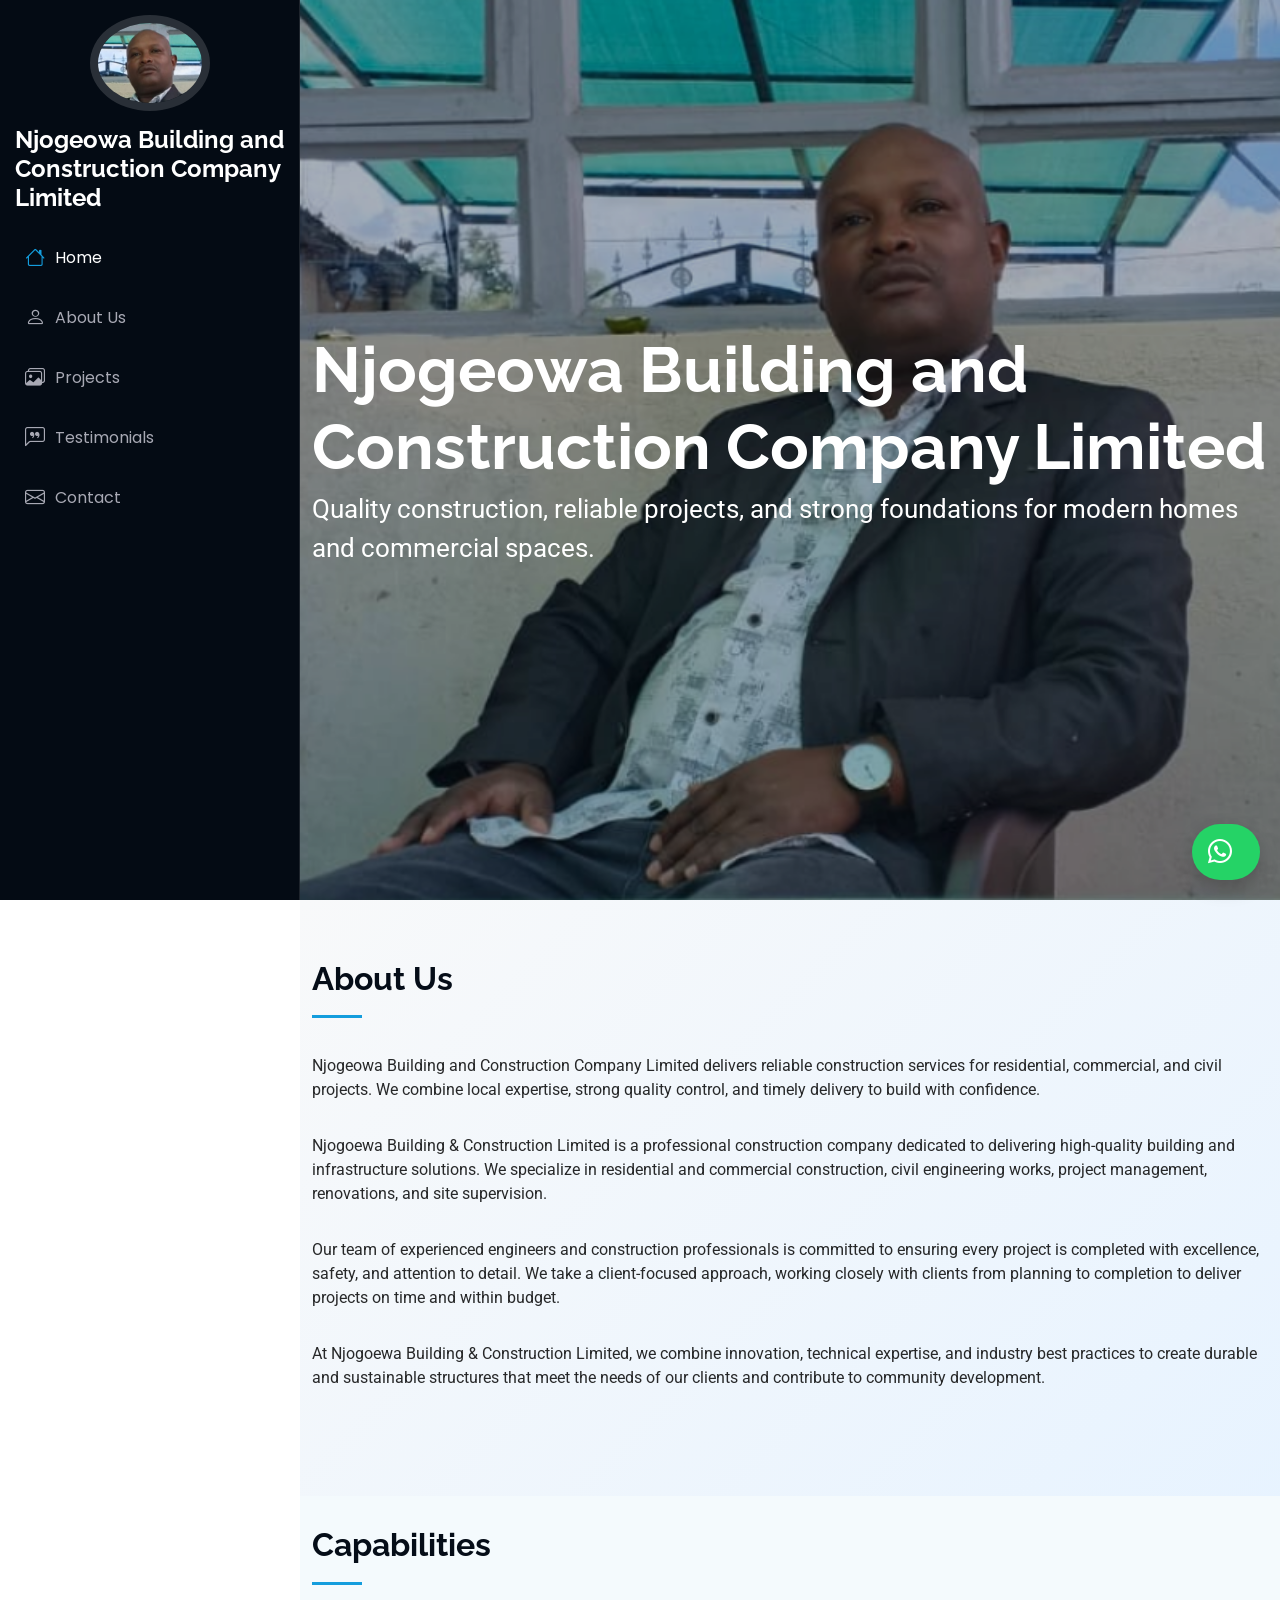
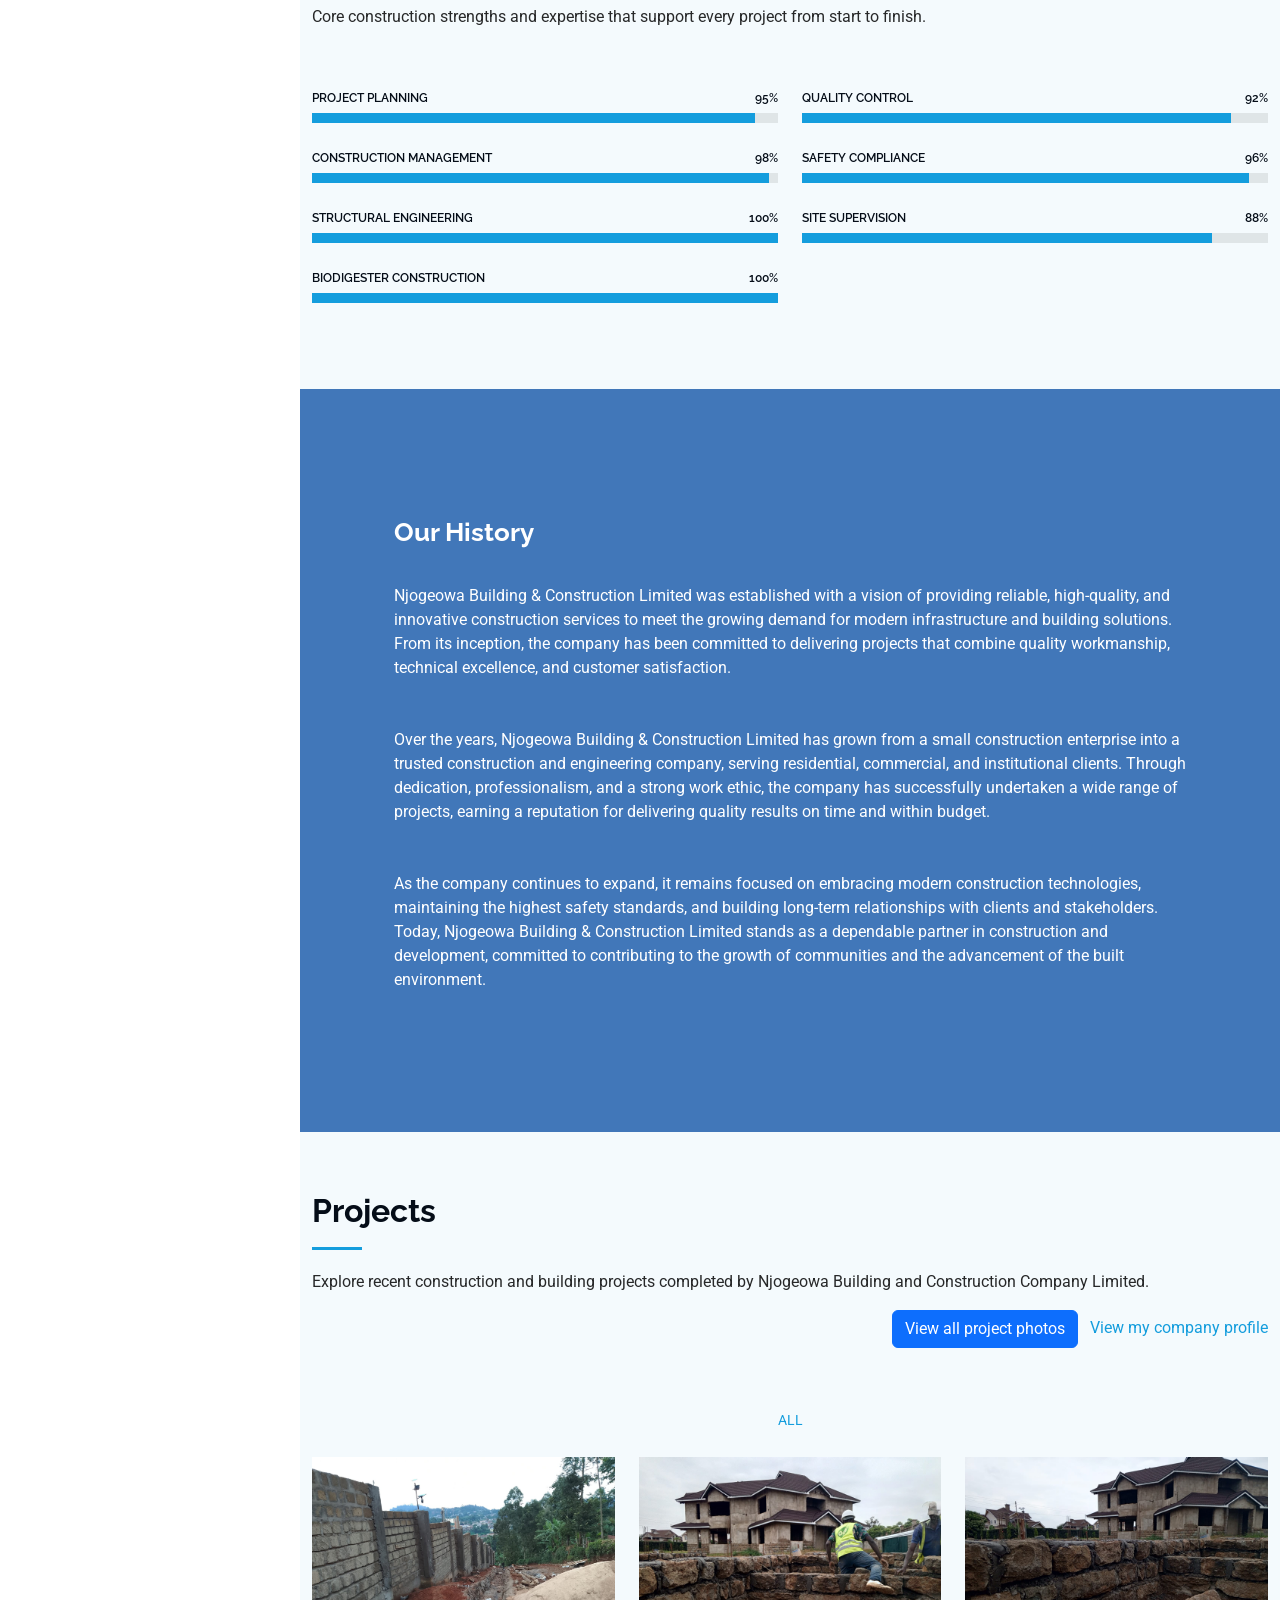
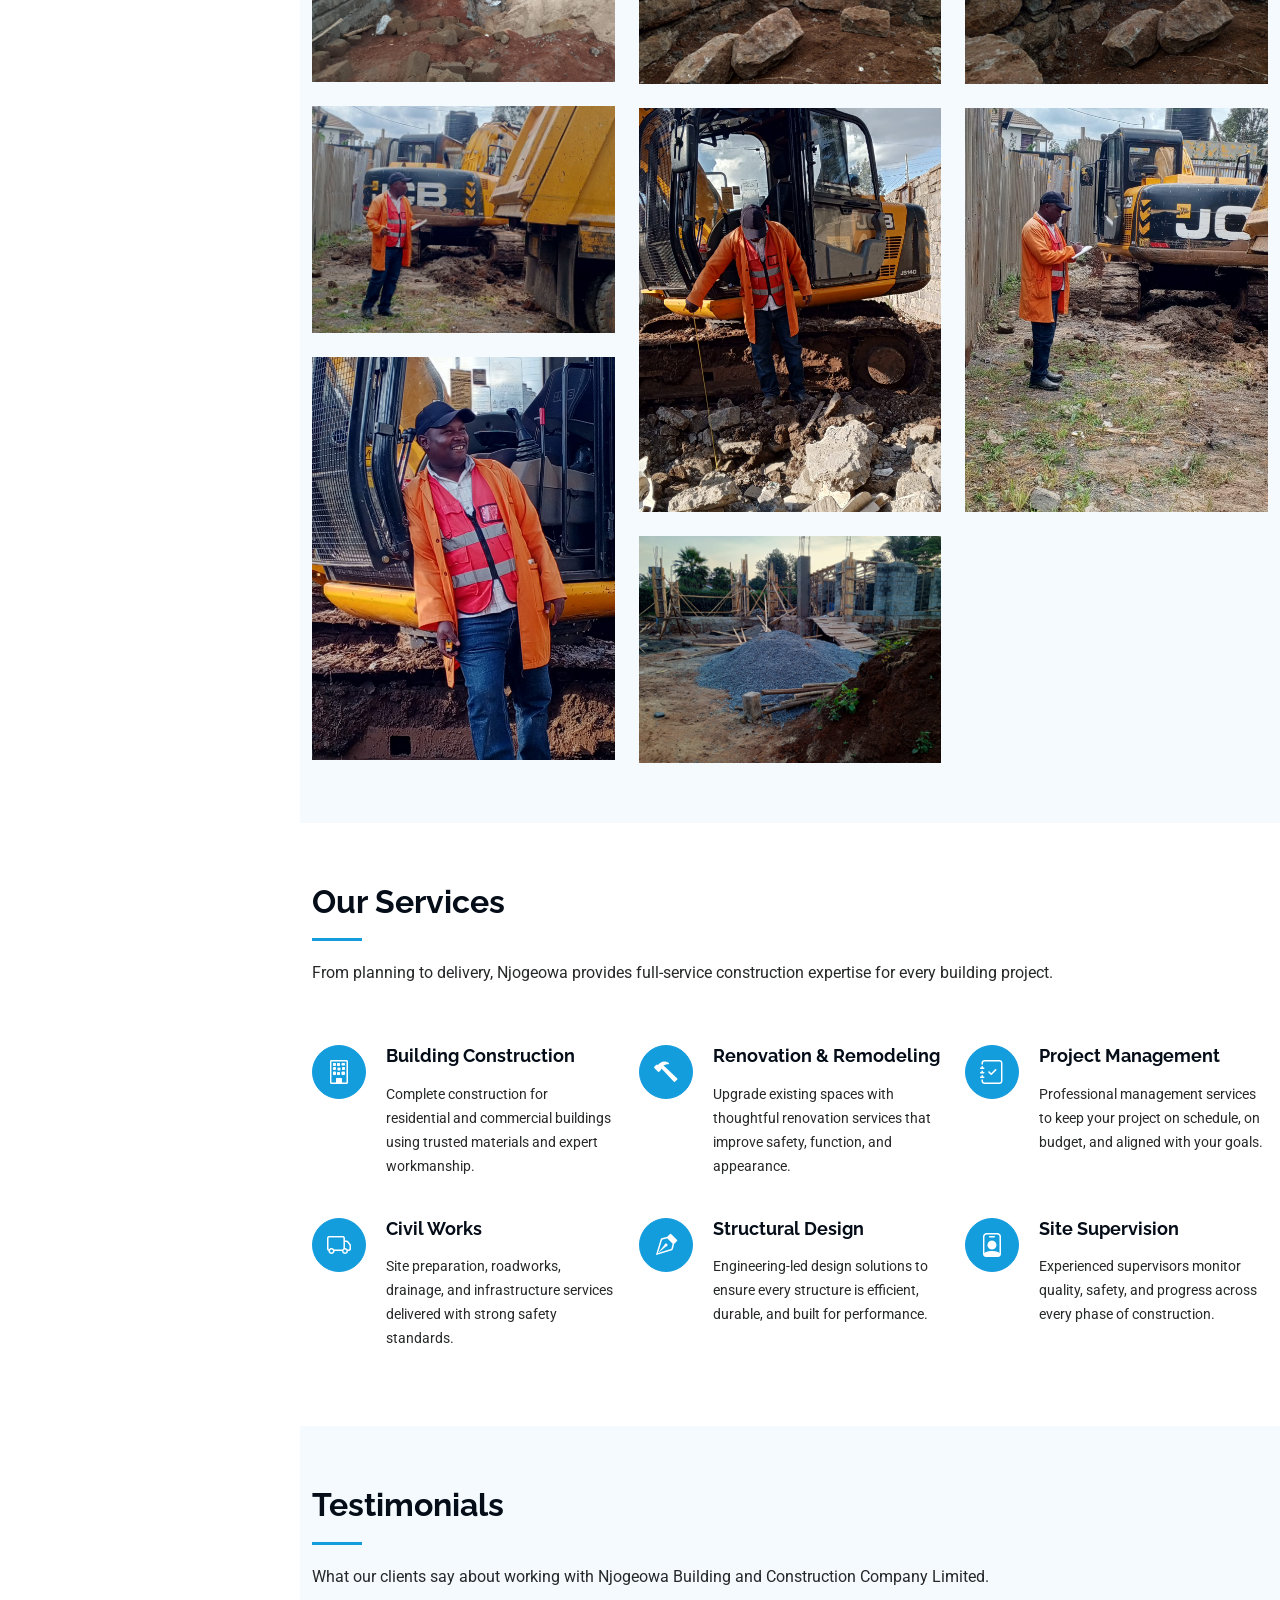
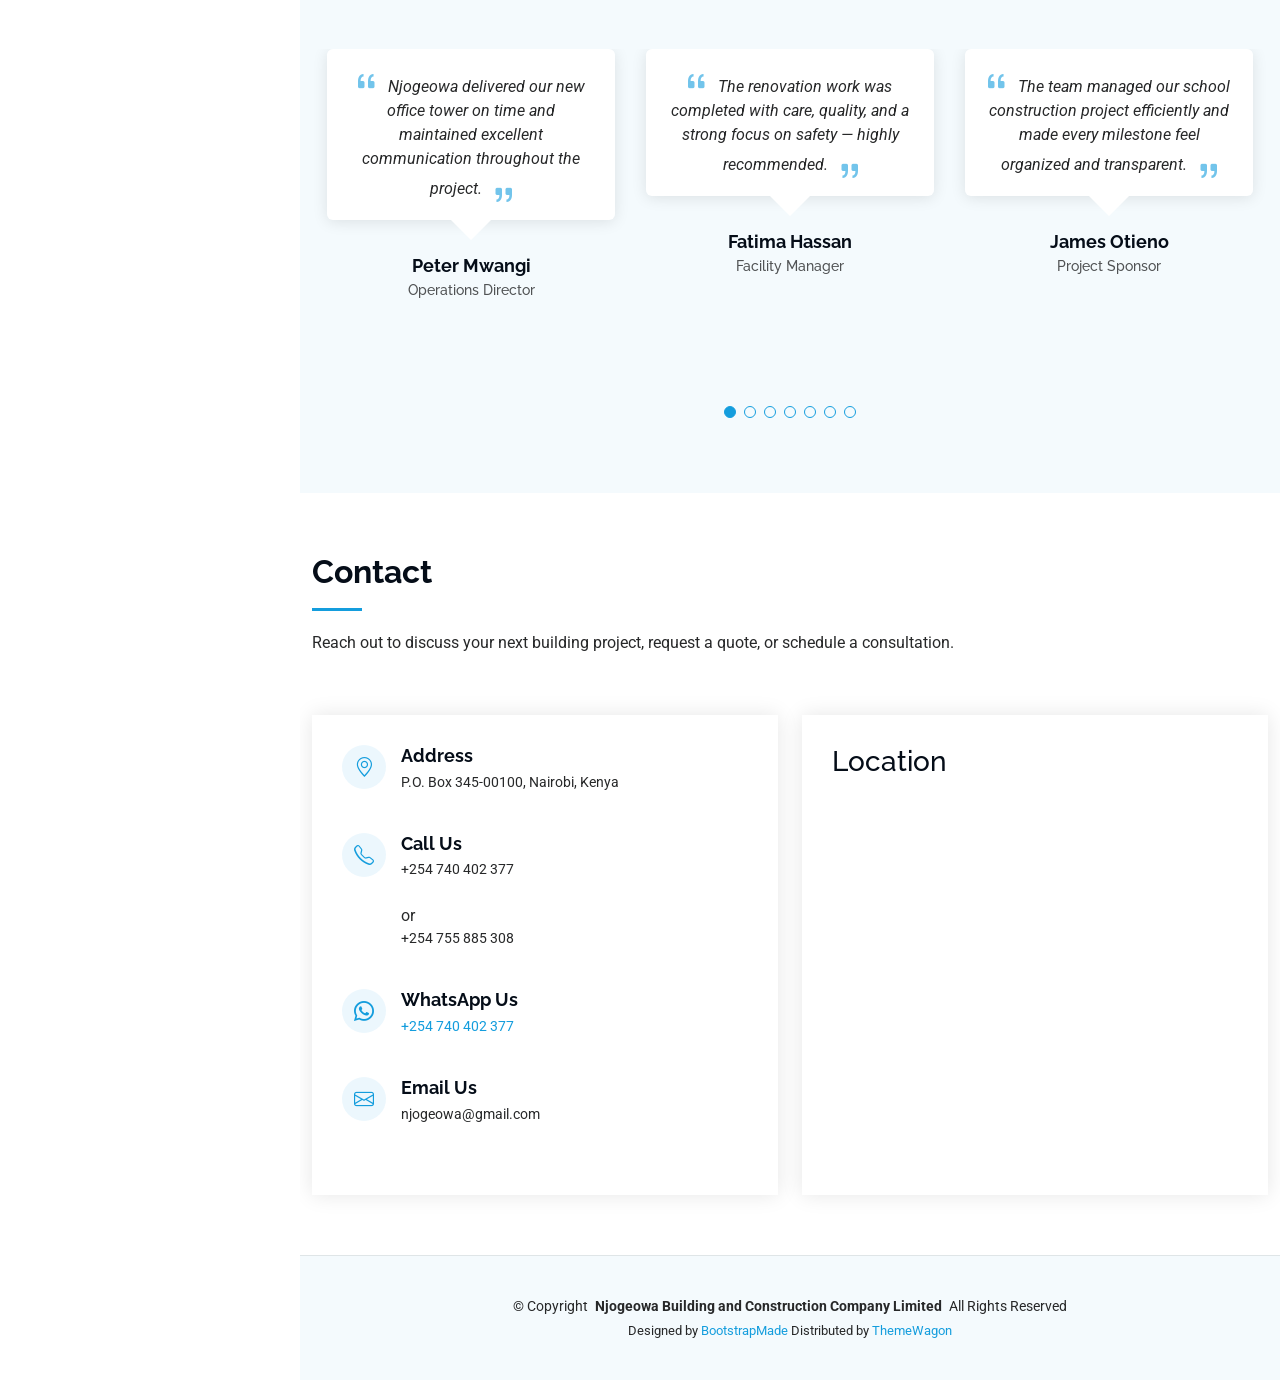
<file: index.html>
<!DOCTYPE html>
<html lang="en">

<head>
  <meta charset="utf-8">
  <meta content="width=device-width, initial-scale=1.0" name="viewport">
  <title>Njogeowa Building and Construction Company Limited</title>
  <meta content="Njogeowa Building and Construction Company Limited - construction and building services" name="description">
  <meta content="construction, building, projects, testimonials, contact" name="keywords">

  <!-- Favicons -->
  <link href="assets/img/favicon.png" rel="icon">
  <link href="assets/img/apple-touch-icon.png" rel="apple-touch-icon">

  <!-- Fonts -->
  <link href="https://fonts.googleapis.com" rel="preconnect">
  <link href="https://fonts.gstatic.com" rel="preconnect" crossorigin>
  <link href="https://fonts.googleapis.com/css2?family=Roboto:ital,wght@0,100;0,300;0,400;0,500;0,700;0,900;1,100;1,300;1,400;1,500;1,700;1,900&family=Poppins:ital,wght@0,100;0,200;0,300;0,400;0,500;0,600;0,700;0,800;0,900;1,100;1,200;1,300;1,400;1,500;1,600;1,700;1,800;1,900&family=Raleway:ital,wght@0,100;0,200;0,300;0,400;0,500;0,600;0,700;0,800;0,900;1,100;1,200;1,300;1,400;1,500;1,600;1,700;1,800;1,900&display=swap" rel="stylesheet">

  <!-- Vendor CSS Files -->
  <link href="assets/vendor/bootstrap/css/bootstrap.min.css" rel="stylesheet">
  <link href="assets/vendor/bootstrap-icons/bootstrap-icons.css" rel="stylesheet">
  <link href="assets/vendor/aos/aos.css" rel="stylesheet">
  <link href="assets/vendor/glightbox/css/glightbox.min.css" rel="stylesheet">
  <link href="assets/vendor/swiper/swiper-bundle.min.css" rel="stylesheet">

  <!-- Main CSS File -->
  <link href="assets/css/main.css" rel="stylesheet">

  <!-- =======================================================
  * Template Name: iPortfolio
  * Template URL: https://bootstrapmade.com/iportfolio-bootstrap-portfolio-websites-template/
  * Updated: Jun 29 2024 with Bootstrap v5.3.3
  * Author: BootstrapMade.com
  * License: https://bootstrapmade.com/license/
  ======================================================== -->
</head>

<body class="index-page">

  <header id="header" class="header dark-background d-flex flex-column">
    <i class="header-toggle d-xl-none bi bi-list"></i>

    <div class="profile-img">
      <img src="assets/img/pp.PNG" alt="" class="img-fluid rounded-circle">
    </div>

    <a href="index.html" class="logo d-flex align-items-center justify-content-center">
      <!-- Uncomment the line below if you also wish to use an image logo -->
      <!-- <img src="assets/img/logo.png" alt=""> -->
      <h1 class="sitename">Njogeowa Building and Construction Company Limited</h1>
    </a>

    <!--<div class="social-links text-center">
      <a href="#" class="twitter"><i class="bi bi-twitter-x"></i></a>
      <a href="#" class="facebook"><i class="bi bi-facebook"></i></a>
      <a href="#" class="instagram"><i class="bi bi-instagram"></i></a>
      <a href="#" class="google-plus"><i class="bi bi-skype"></i></a>
      <a href="#" class="linkedin"><i class="bi bi-linkedin"></i></a>
    </div>-->

    <nav id="navmenu" class="navmenu">
      <ul>
        <li><a href="#hero" class="active"><i class="bi bi-house navicon"></i>Home</a></li>
        <li><a href="#about"><i class="bi bi-person navicon"></i> About Us</a></li>
        <li><a href="#portfolio"><i class="bi bi-images navicon"></i> Projects</a></li>
        <li><a href="#testimonials"><i class="bi bi-chat-left-quote navicon"></i> Testimonials</a></li>
        <li><a href="#contact"><i class="bi bi-envelope navicon"></i> Contact</a></li>
      </ul>
    </nav>

  </header>

  <main class="main">

    <!-- Hero Section -->
    <section id="hero" class="hero section dark-background">

      <img src="assets/img/dp1.PNG" alt="" data-aos="fade-in" class="">

      <div class="container" data-aos="fade-up" data-aos-delay="100">
        <h2>Njogeowa Building and Construction Company Limited</h2>
        <p>Quality construction, reliable projects, and strong foundations for modern homes and commercial spaces.</p>
      </div>

    </section><!-- /Hero Section -->

    <!-- About Section -->
    <section id="about" class="about section" style="background: linear-gradient(135deg, #f8f9fa 0%, #e7f3ff 100%); padding: 60px 0;">

      <!-- Section Title -->
      <div class="container section-title" data-aos="fade-up">
        <h2>About Us</h2>
        <p class="py-3">Njogeowa Building and Construction Company Limited delivers reliable construction services for residential, commercial, and civil projects. We combine local expertise, strong quality control, and timely delivery to build with confidence.</p>
        <p class="py-3">Njogoewa Building & Construction Limited is a professional construction company dedicated to delivering high-quality building and infrastructure solutions. We specialize in residential and commercial construction, civil engineering works, project management, renovations, and site supervision.</p>
        <p class="py-3">Our team of experienced engineers and construction professionals is committed to ensuring every project is completed with excellence, safety, and attention to detail. We take a client-focused approach, working closely with clients from planning to completion to deliver projects on time and within budget.</p>
        <p class="py-3">At Njogoewa Building & Construction Limited, we combine innovation, technical expertise, and industry best practices to create durable and sustainable structures that meet the needs of our clients and contribute to community development.</p>
      </div><!-- End Section Title -->

    </section><!-- /About Section -->

    <!-- Skills Section -->
    <section id="skills" class="skills section light-background" style="margin-top: -30px; padding-top: 30px;">

      <!-- Section Title -->
      <div class="container section-title" data-aos="fade-up">
        <h2>Capabilities</h2>
        <p>Core construction strengths and expertise that support every project from start to finish.</p>
      </div><!-- End Section Title -->

      <div class="container" data-aos="fade-up" data-aos-delay="100">

        <div class="row skills-content skills-animation">

          <div class="col-lg-6">

            <div class="progress">
              <span class="skill"><span>Project Planning</span> <i class="val">95%</i></span>
              <div class="progress-bar-wrap">
                <div class="progress-bar" role="progressbar" aria-valuenow="95" aria-valuemin="0" aria-valuemax="100"></div>
              </div>
            </div><!-- End Skills Item -->

            <div class="progress">
              <span class="skill"><span>Construction Management</span> <i class="val">98%</i></span>
              <div class="progress-bar-wrap">
                <div class="progress-bar" role="progressbar" aria-valuenow="98" aria-valuemin="0" aria-valuemax="100"></div>
              </div>
            </div><!-- End Skills Item -->

            <div class="progress">
              <span class="skill"><span>Structural Engineering</span> <i class="val">100%</i></span>
              <div class="progress-bar-wrap">
                <div class="progress-bar" role="progressbar" aria-valuenow="100" aria-valuemin="0" aria-valuemax="100"></div>
              </div>
            </div><!-- End Skills Item -->

            <div class="progress">
              <span class="skill"><span>Biodigester construction</span> <i class="val">100%</i></span>
              <div class="progress-bar-wrap">
                <div class="progress-bar" role="progressbar" aria-valuenow="100" aria-valuemin="0" aria-valuemax="100"></div>
              </div>
            </div><!-- End Skills Item -->

          </div>

          <div class="col-lg-6">

            <div class="progress">
              <span class="skill"><span>Quality Control</span> <i class="val">92%</i></span>
              <div class="progress-bar-wrap">
                <div class="progress-bar" role="progressbar" aria-valuenow="92" aria-valuemin="0" aria-valuemax="100"></div>
              </div>
            </div><!-- End Skills Item -->

            <div class="progress">
              <span class="skill"><span>Safety Compliance</span> <i class="val">96%</i></span>
              <div class="progress-bar-wrap">
                <div class="progress-bar" role="progressbar" aria-valuenow="96" aria-valuemin="0" aria-valuemax="100"></div>
              </div>
            </div><!-- End Skills Item -->

            <div class="progress">
              <span class="skill"><span>Site Supervision</span> <i class="val">88%</i></span>
              <div class="progress-bar-wrap">
                <div class="progress-bar" role="progressbar" aria-valuenow="88" aria-valuemin="0" aria-valuemax="100"></div>
              </div>
            </div><!-- End Skills Item -->

          </div>

        </div>

      </div>

    </section><!-- /Skills Section -->

    <!-- Resume Section -->
    <section id="resume" class="resume section" style="background-color: hsl(213, 48%, 49%); color: #ffffff;">

      <div class="container py-5" data-aos="fade-up" data-aos-delay="100">
        <div class="row justify-content-center">
          <div class="col-lg-10">
            <h3 class="resume-title text-white">Our History</h3>
            <p class="py-3">
              Njogeowa Building & Construction Limited was established with a vision of providing reliable, high-quality, and innovative construction services to meet the growing demand for modern infrastructure and building solutions. From its inception, the company has been committed to delivering projects that combine quality workmanship, technical excellence, and customer satisfaction.
            </p>
            <p class="py-3">
              Over the years, Njogeowa Building & Construction Limited has grown from a small construction enterprise into a trusted construction and engineering company, serving residential, commercial, and institutional clients. Through dedication, professionalism, and a strong work ethic, the company has successfully undertaken a wide range of projects, earning a reputation for delivering quality results on time and within budget.
            </p>
            <p class="py-3">
              As the company continues to expand, it remains focused on embracing modern construction technologies, maintaining the highest safety standards, and building long-term relationships with clients and stakeholders. Today, Njogeowa Building & Construction Limited stands as a dependable partner in construction and development, committed to contributing to the growth of communities and the advancement of the built environment.
            </p>
          </div>
        </div>
      </div>

    </section><!-- /Resume Section -->

    <!-- Portfolio Section -->
    <section id="portfolio" class="portfolio section light-background">

      <!-- Section Title -->
      <div class="container section-title" data-aos="fade-up">
        <h2>Projects</h2>
        <p>Explore recent construction and building projects completed by Njogeowa Building and Construction Company Limited.</p>
        <div class="text-end mt-3">
          <a href="assets/img/project%20photos/WhatsApp%20Image%202026-06-05%20at%2011.54.16%20AM.jpeg" class="btn btn-primary glightbox me-2" data-gallery="project-photos-all">View all project photos</a>
          <a href="https://drive.google.com/file/d/1Ltl_nSbvIodeNwQPXsYESiCbOnIkavT_/view?usp=sharing">View my company profile</a>
        </div>
      </div><!-- End Section Title -->

      <div class="container">

        <div class="isotope-layout" data-default-filter="*" data-layout="masonry" data-sort="original-order">

          <ul class="portfolio-filters isotope-filters" data-aos="fade-up" data-aos-delay="100">
            <li data-filter="*" class="filter-active">All</li>
           <!-- <li data-filter=".filter-residential">Residential</li>
            <li data-filter=".filter-commercial">Commercial</li>
            <li data-filter=".filter-infrastructure">Infrastructure</li>
            <li data-filter=".filter-renovation">Renovation</li>-->
          </ul><!-- End Portfolio Filters -->

          <div class="row gy-4 isotope-container" data-aos="fade-up" data-aos-delay="200">

            <div class="col-lg-4 col-md-6 portfolio-item isotope-item filter-residential">
              <div class="portfolio-content h-100">
                <img src="assets/img/project%20photos/WhatsApp%20Image%202026-06-05%20at%2011.54.16%20AM.jpeg" class="img-fluid" alt="Stonebridge Residence">
                <div class="portfolio-info">
                  <a href="assets/img/project%20photos/WhatsApp%20Image%202026-06-05%20at%2011.54.16%20AM.jpeg" title="Stonebridge Residence" data-gallery="project-photos-all" class="glightbox preview-link"><i class="bi bi-zoom-in"></i></a>
                </div>
              </div>
            </div><!-- End Portfolio Item -->

            <div class="col-lg-4 col-md-6 portfolio-item isotope-item filter-commercial">
              <div class="portfolio-content h-100">
                <img src="assets/img/project%20photos/WhatsApp%20Image%202026-06-05%20at%2011.54.17%20AM.jpeg" class="img-fluid" alt="Mombasa Office Tower">
                <div class="portfolio-info">
                  <a href="assets/img/project%20photos/WhatsApp%20Image%202026-06-05%20at%2011.54.17%20AM.jpeg" title="Mombasa Office Tower" data-gallery="project-photos-all" class="glightbox preview-link"><i class="bi bi-zoom-in"></i></a>
                </div>
              </div>
            </div><!-- End Portfolio Item -->

            <div class="col-lg-4 col-md-6 portfolio-item isotope-item filter-infrastructure">
              <div class="portfolio-content h-100">
                <img src="assets/img/project%20photos/WhatsApp%20Image%202026-06-05%20at%2011.54.18%20AM.jpeg" class="img-fluid" alt="Nairobi Road Upgrade">
                <div class="portfolio-info">
                  <a href="assets/img/project%20photos/WhatsApp%20Image%202026-06-05%20at%2011.54.18%20AM.jpeg" title="Nairobi Road Upgrade" data-gallery="project-photos-all" class="glightbox preview-link"><i class="bi bi-zoom-in"></i></a>
                </div>
              </div>
            </div><!-- End Portfolio Item -->

            <div class="col-lg-4 col-md-6 portfolio-item isotope-item filter-renovation">
              <div class="portfolio-content h-100">
                <img src="assets/img/project%20photos/WhatsApp%20Image%202026-06-05%20at%2011.54.20%20AM.jpeg" class="img-fluid" alt="Heritage House Renovation">
                <div class="portfolio-info">
                  <a href="assets/img/project%20photos/WhatsApp%20Image%202026-06-05%20at%2011.54.20%20AM.jpeg" title="Heritage House Renovation" data-gallery="project-photos-all" class="glightbox preview-link"><i class="bi bi-zoom-in"></i></a>
                </div>
              </div>
            </div><!-- End Portfolio Item -->

            <div class="col-lg-4 col-md-6 portfolio-item isotope-item filter-residential">
              <div class="portfolio-content h-100">
                <img src="assets/img/project%20photos/WhatsApp%20Image%202026-06-05%20at%2011.54.21%20AM.jpeg" class="img-fluid" alt="Lakeview Apartments">
                <div class="portfolio-info">
                  <a href="assets/img/project%20photos/WhatsApp%20Image%202026-06-05%20at%2011.54.21%20AM.jpeg" title="Lakeview Apartments" data-gallery="project-photos-all" class="glightbox preview-link"><i class="bi bi-zoom-in"></i></a>
                </div>
              </div>
            </div><!-- End Portfolio Item -->

            <div class="col-lg-4 col-md-6 portfolio-item isotope-item filter-commercial">
              <div class="portfolio-content h-100">
                <img src="assets/img/project%20photos/WhatsApp%20Image%202026-06-05%20at%2011.54.22%20AM%20(1).jpeg" class="img-fluid" alt="Riverside Shopping Centre">
                <div class="portfolio-info">
                  <a href="assets/img/project%20photos/WhatsApp%20Image%202026-06-05%20at%2011.54.22%20AM%20(1).jpeg" title="Riverside Shopping Centre" data-gallery="project-photos-all" class="glightbox preview-link"><i class="bi bi-zoom-in"></i></a>
                </div>
              </div>
            </div><!-- End Portfolio Item -->

            <div class="col-lg-4 col-md-6 portfolio-item isotope-item filter-infrastructure">
              <div class="portfolio-content h-100">
                <img src="assets/img/project%20photos/WhatsApp%20Image%202026-06-05%20at%2011.54.22%20AM.jpeg" class="img-fluid" alt="Green Valley School">
                <div class="portfolio-info">
                  <a href="assets/img/project%20photos/WhatsApp%20Image%202026-06-05%20at%2011.54.22%20AM.jpeg" title="Green Valley School" data-gallery="project-photos-all" class="glightbox preview-link"><i class="bi bi-zoom-in"></i></a>
                </div>
              </div>
            </div><!-- End Portfolio Item -->

            <div class="col-lg-4 col-md-6 portfolio-item isotope-item filter-renovation">
              <div class="portfolio-content h-100">
                <img src="assets/img/project%20photos/WhatsApp%20Image%202026-06-05%20at%2011.54.25%20AM.jpeg" class="img-fluid" alt="Industry Warehouse Refurbishment">
                <div class="portfolio-info">
                  <a href="assets/img/project%20photos/WhatsApp%20Image%202026-06-05%20at%2011.54.25%20AM.jpeg" title="Warehouse Refurbishment" data-gallery="project-photos-all" class="glightbox preview-link"><i class="bi bi-zoom-in"></i></a>
                </div>
              </div>
            </div><!-- End Portfolio Item -->

          </div><!-- End Portfolio Container -->

          <div class="project-gallery-links d-none">
            <a href="assets/img/project%20photos/WhatsApp%20Image%202026-06-05%20at%2011.54.16%20AM.jpeg" class="glightbox" data-gallery="project-photos-all" title="Project Photo"></a>
            <a href="assets/img/project%20photos/WhatsApp%20Image%202026-06-05%20at%2011.54.17%20AM.jpeg" class="glightbox" data-gallery="project-photos-all" title="Project Photo"></a>
            <a href="assets/img/project%20photos/WhatsApp%20Image%202026-06-05%20at%2011.54.18%20AM.jpeg" class="glightbox" data-gallery="project-photos-all" title="Project Photo"></a>
            <a href="assets/img/project%20photos/WhatsApp%20Image%202026-06-05%20at%2011.54.20%20AM.jpeg" class="glightbox" data-gallery="project-photos-all" title="Project Photo"></a>
            <a href="assets/img/project%20photos/WhatsApp%20Image%202026-06-05%20at%2011.54.21%20AM.jpeg" class="glightbox" data-gallery="project-photos-all" title="Project Photo"></a>
            <a href="assets/img/project%20photos/WhatsApp%20Image%202026-06-05%20at%2011.54.22%20AM%20(1).jpeg" class="glightbox" data-gallery="project-photos-all" title="Project Photo"></a>
            <a href="assets/img/project%20photos/WhatsApp%20Image%202026-06-05%20at%2011.54.22%20AM.jpeg" class="glightbox" data-gallery="project-photos-all" title="Project Photo"></a>
            <a href="assets/img/project%20photos/WhatsApp%20Image%202026-06-05%20at%2011.54.25%20AM.jpeg" class="glightbox" data-gallery="project-photos-all" title="Project Photo"></a>
            <a href="assets/img/project%20photos/WhatsApp%20Image%202026-06-05%20at%2011.54.26%20AM%20(1).jpeg" class="glightbox" data-gallery="project-photos-all" title="Project Photo"></a>
            <a href="assets/img/project%20photos/WhatsApp%20Image%202026-06-05%20at%2011.54.26%20AM%20(2).jpeg" class="glightbox" data-gallery="project-photos-all" title="Project Photo"></a>
            <a href="assets/img/project%20photos/WhatsApp%20Image%202026-06-05%20at%2011.54.26%20AM.jpeg" class="glightbox" data-gallery="project-photos-all" title="Project Photo"></a>
            <a href="assets/img/project%20photos/WhatsApp%20Image%202026-06-05%20at%2011.54.28%20AM%20(1).jpeg" class="glightbox" data-gallery="project-photos-all" title="Project Photo"></a>
            <a href="assets/img/project%20photos/WhatsApp%20Image%202026-06-05%20at%2011.54.28%20AM.jpeg" class="glightbox" data-gallery="project-photos-all" title="Project Photo"></a>
            <a href="assets/img/project%20photos/WhatsApp%20Image%202026-06-05%20at%2011.54.29%20AM%20(1).jpeg" class="glightbox" data-gallery="project-photos-all" title="Project Photo"></a>
            <a href="assets/img/project%20photos/WhatsApp%20Image%202026-06-05%20at%2011.54.29%20AM.jpeg" class="glightbox" data-gallery="project-photos-all" title="Project Photo"></a>
            <a href="assets/img/project%20photos/WhatsApp%20Image%202026-06-05%20at%2011.57.00%20AM.jpeg" class="glightbox" data-gallery="project-photos-all" title="Project Photo"></a>
            <a href="assets/img/project%20photos/WhatsApp%20Image%202026-06-05%20at%2011.57.01%20AM.jpeg" class="glightbox" data-gallery="project-photos-all" title="Project Photo"></a>
            <a href="assets/img/project%20photos/WhatsApp%20Image%202026-06-05%20at%2011.57.02%20AM%20(1).jpeg" class="glightbox" data-gallery="project-photos-all" title="Project Photo"></a>
            <a href="assets/img/project%20photos/WhatsApp%20Image%202026-06-05%20at%2011.57.02%20AM.jpeg" class="glightbox" data-gallery="project-photos-all" title="Project Photo"></a>
            <a href="assets/img/project%20photos/WhatsApp%20Image%202026-06-05%20at%2011.57.03%20AM%20(1).jpeg" class="glightbox" data-gallery="project-photos-all" title="Project Photo"></a>
            <a href="assets/img/project%20photos/WhatsApp%20Image%202026-06-05%20at%2011.57.03%20AM.jpeg" class="glightbox" data-gallery="project-photos-all" title="Project Photo"></a>
            <a href="assets/img/project%20photos/WhatsApp%20Image%202026-06-05%20at%2011.57.04%20AM%20(1).jpeg" class="glightbox" data-gallery="project-photos-all" title="Project Photo"></a>
            <a href="assets/img/project%20photos/WhatsApp%20Image%202026-06-05%20at%2011.57.04%20AM%20(2).jpeg" class="glightbox" data-gallery="project-photos-all" title="Project Photo"></a>
            <a href="assets/img/project%20photos/WhatsApp%20Image%202026-06-05%20at%2011.57.04%20AM%20(3).jpeg" class="glightbox" data-gallery="project-photos-all" title="Project Photo"></a>
            <a href="assets/img/project%20photos/WhatsApp%20Image%202026-06-05%20at%2011.57.04%20AM.jpeg" class="glightbox" data-gallery="project-photos-all" title="Project Photo"></a>
            <a href="assets/img/project%20photos/WhatsApp%20Image%202026-06-05%20at%2011.57.05%20AM%20(1).jpeg" class="glightbox" data-gallery="project-photos-all" title="Project Photo"></a>
            <a href="assets/img/project%20photos/WhatsApp%20Image%202026-06-05%20at%2011.57.05%20AM%20(2).jpeg" class="glightbox" data-gallery="project-photos-all" title="Project Photo"></a>
            <a href="assets/img/project%20photos/WhatsApp%20Image%202026-06-05%20at%2011.57.05%20AM.jpeg" class="glightbox" data-gallery="project-photos-all" title="Project Photo"></a>
            <a href="assets/img/project%20photos/WhatsApp%20Image%202026-06-05%20at%2011.57.06%20AM.jpeg" class="glightbox" data-gallery="project-photos-all" title="Project Photo"></a>
            <a href="assets/img/project%20photos/WhatsApp%20Image%202026-08-16%20at%202.14.12%20PM.jpeg" class="glightbox" data-gallery="project-photos-all" title="Project Photo"></a>
            <a href="assets/img/project%20photos/WhatsApp%20Image%202026-08-16%20at%202.14.14%20PM.jpeg" class="glightbox" data-gallery="project-photos-all" title="Project Photo"></a>
            <a href="assets/img/project%20photos/WhatsApp%20Image%202026-08-16%20at%202.14.15%20PM%20%281%29.jpeg" class="glightbox" data-gallery="project-photos-all" title="Project Photo"></a>
            <a href="assets/img/project%20photos/WhatsApp%20Image%202026-08-16%20at%202.14.15%20PM%20%282%29.jpeg" class="glightbox" data-gallery="project-photos-all" title="Project Photo"></a>
            <a href="assets/img/project%20photos/WhatsApp%20Image%202026-08-16%20at%202.14.15%20PM.jpeg" class="glightbox" data-gallery="project-photos-all" title="Project Photo"></a>
            <a href="assets/img/project%20photos/WhatsApp%20Image%202026-08-16%20at%202.14.16%20PM.jpeg" class="glightbox" data-gallery="project-photos-all" title="Project Photo"></a>
            <a href="assets/img/project%20photos/WhatsApp%20Image%202026-08-16%20at%202.14.17%20PM%20%281%29.jpeg" class="glightbox" data-gallery="project-photos-all" title="Project Photo"></a>
            <a href="assets/img/project%20photos/WhatsApp%20Image%202026-08-16%20at%202.14.17%20PM.jpeg" class="glightbox" data-gallery="project-photos-all" title="Project Photo"></a>
            <a href="assets/img/project%20photos/WhatsApp%20Image%202026-08-16%20at%202.14.18%20PM%20%281%29.jpeg" class="glightbox" data-gallery="project-photos-all" title="Project Photo"></a>
            <a href="assets/img/project%20photos/WhatsApp%20Image%202026-08-16%20at%202.14.18%20PM.jpeg" class="glightbox" data-gallery="project-photos-all" title="Project Photo"></a>
            <a href="assets/img/project%20photos/WhatsApp%20Image%202026-08-16%20at%202.14.19%20PM.jpeg" class="glightbox" data-gallery="project-photos-all" title="Project Photo"></a>
            <a href="assets/img/project%20photos/WhatsApp%20Image%202026-08-16%20at%202.14.20%20PM.jpeg" class="glightbox" data-gallery="project-photos-all" title="Project Photo"></a>
            <a href="assets/img/project%20photos/WhatsApp%20Image%202026-08-16%20at%202.14.21%20PM.jpeg" class="glightbox" data-gallery="project-photos-all" title="Project Photo"></a>
            <a href="assets/img/project%20photos/WhatsApp%20Image%202026-08-16%20at%202.14.22%20PM%20%281%29.jpeg" class="glightbox" data-gallery="project-photos-all" title="Project Photo"></a>
            <a href="assets/img/project%20photos/WhatsApp%20Image%202026-08-16%20at%202.14.22%20PM%20%282%29.jpeg" class="glightbox" data-gallery="project-photos-all" title="Project Photo"></a>
            <a href="assets/img/project%20photos/WhatsApp%20Image%202026-08-16%20at%202.14.22%20PM.jpeg" class="glightbox" data-gallery="project-photos-all" title="Project Photo"></a>
            <a href="assets/img/project%20photos/WhatsApp%20Image%202026-08-16%20at%202.14.23%20PM.jpeg" class="glightbox" data-gallery="project-photos-all" title="Project Photo"></a>
            <a href="assets/img/project%20photos/WhatsApp%20Image%202026-08-16%20at%202.14.24%20PM.jpeg" class="glightbox" data-gallery="project-photos-all" title="Project Photo"></a>
            <a href="assets/img/project%20photos/WhatsApp%20Image%202026-08-16%20at%202.14.26%20PM.jpeg" class="glightbox" data-gallery="project-photos-all" title="Project Photo"></a>
            <a href="assets/img/project%20photos/WhatsApp%20Image%202026-08-16%20at%202.14.27%20PM%20%281%29.jpeg" class="glightbox" data-gallery="project-photos-all" title="Project Photo"></a>
            <a href="assets/img/project%20photos/WhatsApp%20Image%202026-08-16%20at%202.14.27%20PM%20%282%29.jpeg" class="glightbox" data-gallery="project-photos-all" title="Project Photo"></a>
            <a href="assets/img/project%20photos/WhatsApp%20Image%202026-08-16%20at%202.14.27%20PM.jpeg" class="glightbox" data-gallery="project-photos-all" title="Project Photo"></a>
            <a href="assets/img/project%20photos/WhatsApp%20Image%202026-08-16%20at%202.14.28%20PM%20%281%29.jpeg" class="glightbox" data-gallery="project-photos-all" title="Project Photo"></a>
            <a href="assets/img/project%20photos/WhatsApp%20Image%202026-08-16%20at%202.14.28%20PM%20%282%29.jpeg" class="glightbox" data-gallery="project-photos-all" title="Project Photo"></a>
            <a href="assets/img/project%20photos/WhatsApp%20Image%202026-08-16%20at%202.14.28%20PM.jpeg" class="glightbox" data-gallery="project-photos-all" title="Project Photo"></a>
            <a href="assets/img/project%20photos/WhatsApp%20Image%202026-08-16%20at%202.14.29%20PM%20%281%29.jpeg" class="glightbox" data-gallery="project-photos-all" title="Project Photo"></a>
            <a href="assets/img/project%20photos/WhatsApp%20Image%202026-08-16%20at%202.14.29%20PM.jpeg" class="glightbox" data-gallery="project-photos-all" title="Project Photo"></a>
            <a href="assets/img/project%20photos/WhatsApp%20Image%202026-08-16%20at%202.14.30%20PM%20%281%29.jpeg" class="glightbox" data-gallery="project-photos-all" title="Project Photo"></a>
            <a href="assets/img/project%20photos/WhatsApp%20Image%202026-08-16%20at%202.14.30%20PM.jpeg" class="glightbox" data-gallery="project-photos-all" title="Project Photo"></a>
            <a href="assets/img/project%20photos/WhatsApp%20Image%202026-08-16%20at%202.14.31%20PM.jpeg" class="glightbox" data-gallery="project-photos-all" title="Project Photo"></a>
            <a href="assets/img/project%20photos/WhatsApp%20Image%202026-08-16%20at%202.14.32%20PM%20%281%29.jpeg" class="glightbox" data-gallery="project-photos-all" title="Project Photo"></a>
            <a href="assets/img/project%20photos/WhatsApp%20Image%202026-08-16%20at%202.14.32%20PM.jpeg" class="glightbox" data-gallery="project-photos-all" title="Project Photo"></a>
            <a href="assets/img/project%20photos/WhatsApp%20Image%202026-08-16%20at%202.14.33%20PM%20%281%29.jpeg" class="glightbox" data-gallery="project-photos-all" title="Project Photo"></a>
            <a href="assets/img/project%20photos/WhatsApp%20Image%202026-08-16%20at%202.14.33%20PM%20%282%29.jpeg" class="glightbox" data-gallery="project-photos-all" title="Project Photo"></a>
            <a href="assets/img/project%20photos/WhatsApp%20Image%202026-08-16%20at%202.14.33%20PM.jpeg" class="glightbox" data-gallery="project-photos-all" title="Project Photo"></a>
            <a href="assets/img/project%20photos/WhatsApp%20Image%202026-08-16%20at%202.14.34%20PM%20%281%29.jpeg" class="glightbox" data-gallery="project-photos-all" title="Project Photo"></a>
            <a href="assets/img/project%20photos/WhatsApp%20Image%202026-08-16%20at%202.14.34%20PM%20%282%29.jpeg" class="glightbox" data-gallery="project-photos-all" title="Project Photo"></a>
            <a href="assets/img/project%20photos/WhatsApp%20Image%202026-08-16%20at%202.14.34%20PM.jpeg" class="glightbox" data-gallery="project-photos-all" title="Project Photo"></a>
            <a href="assets/img/project%20photos/WhatsApp%20Image%202026-08-16%20at%202.14.35%20PM%20%281%29.jpeg" class="glightbox" data-gallery="project-photos-all" title="Project Photo"></a>
            <a href="assets/img/project%20photos/WhatsApp%20Image%202026-08-16%20at%202.14.35%20PM%20%282%29.jpeg" class="glightbox" data-gallery="project-photos-all" title="Project Photo"></a>
            <a href="assets/img/project%20photos/WhatsApp%20Image%202026-08-16%20at%202.14.35%20PM.jpeg" class="glightbox" data-gallery="project-photos-all" title="Project Photo"></a>
            <a href="assets/img/project%20photos/WhatsApp%20Image%202026-08-16%20at%202.14.36%20PM%20%281%29.jpeg" class="glightbox" data-gallery="project-photos-all" title="Project Photo"></a>
            <a href="assets/img/project%20photos/WhatsApp%20Image%202026-08-16%20at%202.14.36%20PM%20%282%29.jpeg" class="glightbox" data-gallery="project-photos-all" title="Project Photo"></a>
            <a href="assets/img/project%20photos/WhatsApp%20Image%202026-08-16%20at%202.14.36%20PM.jpeg" class="glightbox" data-gallery="project-photos-all" title="Project Photo"></a>
          </div>

        </div>

      </div>

    </section><!-- /Portfolio Section -->

    <!-- Services Section -->
    <section id="services" class="services section">

      <!-- Section Title -->
      <div class="container section-title" data-aos="fade-up">
        <h2>Our Services</h2>
        <p>From planning to delivery, Njogeowa provides full-service construction expertise for every building project.</p>
      </div><!-- End Section Title -->

      <div class="container">

        <div class="row gy-4">

          <div class="col-lg-4 col-md-6 service-item d-flex" data-aos="fade-up" data-aos-delay="100">
            <div class="icon flex-shrink-0"><i class="bi bi-building"></i></div>
            <div>
              <h4 class="title"><a href="service-details.html" class="stretched-link">Building Construction</a></h4>
              <p class="description">Complete construction for residential and commercial buildings using trusted materials and expert workmanship.</p>
            </div>
          </div>
          <!-- End Service Item -->

          <div class="col-lg-4 col-md-6 service-item d-flex" data-aos="fade-up" data-aos-delay="200">
            <div class="icon flex-shrink-0"><i class="bi bi-hammer"></i></div>
            <div>
              <h4 class="title"><a href="service-details.html" class="stretched-link">Renovation &amp; Remodeling</a></h4>
              <p class="description">Upgrade existing spaces with thoughtful renovation services that improve safety, function, and appearance.</p>
            </div>
          </div><!-- End Service Item -->

          <div class="col-lg-4 col-md-6 service-item d-flex" data-aos="fade-up" data-aos-delay="300">
            <div class="icon flex-shrink-0"><i class="bi bi-journal-check"></i></div>
            <div>
              <h4 class="title"><a href="service-details.html" class="stretched-link">Project Management</a></h4>
              <p class="description">Professional management services to keep your project on schedule, on budget, and aligned with your goals.</p>
            </div>
          </div><!-- End Service Item -->

          <div class="col-lg-4 col-md-6 service-item d-flex" data-aos="fade-up" data-aos-delay="400">
            <div class="icon flex-shrink-0"><i class="bi bi-truck"></i></div>
            <div>
              <h4 class="title"><a href="service-details.html" class="stretched-link">Civil Works</a></h4>
              <p class="description">Site preparation, roadworks, drainage, and infrastructure services delivered with strong safety standards.</p>
            </div>
          </div><!-- End Service Item -->

          <div class="col-lg-4 col-md-6 service-item d-flex" data-aos="fade-up" data-aos-delay="500">
            <div class="icon flex-shrink-0"><i class="bi bi-vector-pen"></i></div>
            <div>
              <h4 class="title"><a href="service-details.html" class="stretched-link">Structural Design</a></h4>
              <p class="description">Engineering-led design solutions to ensure every structure is efficient, durable, and built for performance.</p>
            </div>
          </div><!-- End Service Item -->

          <div class="col-lg-4 col-md-6 service-item d-flex" data-aos="fade-up" data-aos-delay="600">
            <div class="icon flex-shrink-0"><i class="bi bi-person-badge"></i></div>
            <div>
              <h4 class="title"><a href="service-details.html" class="stretched-link">Site Supervision</a></h4>
              <p class="description">Experienced supervisors monitor quality, safety, and progress across every phase of construction.</p>
            </div>
          </div><!-- End Service Item -->

        </div>

      </div>

    </section><!-- /Services Section -->

    <!-- Testimonials Section -->
    <section id="testimonials" class="testimonials section light-background">

      <!-- Section Title -->
      <div class="container section-title" data-aos="fade-up">
        <h2>Testimonials</h2>
        <p>What our clients say about working with Njogeowa Building and Construction Company Limited.</p>
      </div><!-- End Section Title -->

      <div class="container" data-aos="fade-up" data-aos-delay="100">

        <div class="swiper init-swiper">
          <script type="application/json" class="swiper-config">
            {
              "loop": true,
              "speed": 600,
              "autoplay": {
                "delay": 5000
              },
              "slidesPerView": "auto",
              "pagination": {
                "el": ".swiper-pagination",
                "type": "bullets",
                "clickable": true
              },
              "breakpoints": {
                "320": {
                  "slidesPerView": 1,
                  "spaceBetween": 40
                },
                "1200": {
                  "slidesPerView": 3,
                  "spaceBetween": 1
                }
              }
            }
          </script>
          <div class="swiper-wrapper">

            <div class="swiper-slide">
              <div class="testimonial-item">
                <p>
                  <i class="bi bi-quote quote-icon-left"></i>
                  <span>Njogeowa delivered our new office tower on time and maintained excellent communication throughout the project.</span>
                  <i class="bi bi-quote quote-icon-right"></i>
                </p>
                <h3>Peter Mwangi</h3>
                <h4>Operations Director</h4>
              </div>
            </div><!-- End testimonial item -->

            <div class="swiper-slide">
              <div class="testimonial-item">
                <p>
                  <i class="bi bi-quote quote-icon-left"></i>
                  <span>The renovation work was completed with care, quality, and a strong focus on safety — highly recommended.</span>
                  <i class="bi bi-quote quote-icon-right"></i>
                </p>
                <h3>Fatima Hassan</h3>
                <h4>Facility Manager</h4>
              </div>
            </div><!-- End testimonial item -->

            <div class="swiper-slide">
              <div class="testimonial-item">
                <p>
                  <i class="bi bi-quote quote-icon-left"></i>
                  <span>The team managed our school construction project efficiently and made every milestone feel organized and transparent.</span>
                  <i class="bi bi-quote quote-icon-right"></i>
                </p>
                <h3>James Otieno</h3>
                <h4>Project Sponsor</h4>
              </div>
            </div><!-- End testimonial item -->

            <div class="swiper-slide">
              <div class="testimonial-item">
                <p>
                  <i class="bi bi-quote quote-icon-left"></i>
                  <span>Professional, careful, and dependable — Njogeowa exceeded expectations on our residential build.</span>
                  <i class="bi bi-quote quote-icon-right"></i>
                </p>
                <h3>Anita Wangari</h3>
                <h4>Homeowner</h4>
              </div>
            </div><!-- End testimonial item -->

            <div class="swiper-slide">
              <div class="testimonial-item">
                <p>
                  <i class="bi bi-quote quote-icon-left"></i>
                  <span>They turned our house extension into a smooth experience and kept us informed from foundation to finish.</span>
                  <i class="bi bi-quote quote-icon-right"></i>
                </p>
                <h3>Mary Wairimu</h3>
                <h4>Homeowner</h4>
              </div>
            </div><!-- End testimonial item -->

            <div class="swiper-slide">
              <div class="testimonial-item">
                <p>
                  <i class="bi bi-quote quote-icon-left"></i>
                  <span>Our family home was completed with excellent workmanship, and the team respected our budget and timeline.</span>
                  <i class="bi bi-quote quote-icon-right"></i>
                </p>
                <h3>David Kamau</h3>
                <h4>Homeowner</h4>
              </div>
            </div><!-- End testimonial item -->

            <div class="swiper-slide">
              <div class="testimonial-item">
                <p>
                  <i class="bi bi-quote quote-icon-left"></i>
                  <span>Njogeowa handled our renovation with care and delivered a beautiful result that feels like a brand-new home.</span>
                  <i class="bi bi-quote quote-icon-right"></i>
                </p>
                <h3>Ruth Achieng</h3>
                <h4>Homeowner</h4>
              </div>
            </div><!-- End testimonial item -->

          </div>
          <div class="swiper-pagination"></div>
        </div>

      </div>

    </section><!-- /Testimonials Section -->

    <!-- Contact Section -->
    <section id="contact" class="contact section">

      <!-- Section Title -->
      <div class="container section-title" data-aos="fade-up">
        <h2>Contact</h2>
        <p>Reach out to discuss your next building project, request a quote, or schedule a consultation.</p>
      </div><!-- End Section Title -->

      <div class="container" data-aos="fade-up" data-aos-delay="100">

        <div class="row gy-4">

          <div class="col-lg-6">
            <div class="info-wrap">
              <div class="info-item d-flex" data-aos="fade-up" data-aos-delay="200">
                <i class="bi bi-geo-alt flex-shrink-0"></i>
                <div>
                  <h3>Address</h3>
                  <p>P.O. Box 345-00100, Nairobi, Kenya</p>
                </div>
              </div><!-- End Info Item -->

              <div class="info-item d-flex" data-aos="fade-up" data-aos-delay="300">
                <i class="bi bi-telephone flex-shrink-0"></i>
                <div>
                  <h3>Call Us</h3>
                  <p>+254 740 402 377</p> <br> or <br>
                  <p>+254 755 885 308</p>
                </div>
              </div><!-- End Info Item -->

              <div class="info-item d-flex" data-aos="fade-up" data-aos-delay="400">
                <i class="bi bi-whatsapp flex-shrink-0"></i>
                <div>
                  <h3>WhatsApp Us</h3>
                  <p><a href="https://api.whatsapp.com/send?phone=254740402377&text=Hello%20Njogeowa%20Building%20%26%20Construction%20Limited,%20I%20would%20like%20to%20discuss%20my%20project." target="_blank" rel="noopener">+254 740 402 377</a></p>
                </div>
              </div><!-- End Info Item -->

              <div class="info-item d-flex" data-aos="fade-up" data-aos-delay="500">
                <i class="bi bi-envelope flex-shrink-0"></i>
                <div>
                  <h3>Email Us</h3>
                  <p>njogeowa@gmail.com</p>
                </div>
              </div><!-- End Info Item -->
            </div>
          </div>

          <div class="col-lg-6">
            <div class="info-wrap h-100" data-aos="fade-up" data-aos-delay="500">
              <h3>Location</h3>
              <div class="map-responsive mt-3">
                <iframe src="https://www.google.com/maps/embed?pb=!1m18!1m12!1m3!1d63820.25695158068!2d36.65052491504792!3d-1.3159285998567476!2m3!1f0!2f0!3f0!3m2!1i1024!2i768!4f13.1!3m3!1m2!1s0x182f1c809869d64b%3A0x199b5604a77f13f5!2sKaren%2C%20Nairobi!5e0!3m2!1sen!2ske!4v1780644579389!5m2!1sen!2ske" width="100%" height="350" style="border:0; min-height: 350px;" allowfullscreen="" loading="lazy" referrerpolicy="no-referrer-when-downgrade"></iframe>
              </div>
            </div>
          </div>

        </div>
      </div>

    </section><!-- /Contact Section -->

  </main>

  <footer id="footer" class="footer position-relative light-background">

    <div class="container">
      <div class="copyright text-center ">
        <p>© <span>Copyright</span> <strong class="px-1 sitename">Njogeowa Building and Construction Company Limited</strong> <span>All Rights Reserved</span></p>
      </div>
      <div class="credits">
        <!-- All the links in the footer should remain intact. -->
        <!-- You can delete the links only if you've purchased the pro version. -->
        <!-- Licensing information: https://bootstrapmade.com/license/ -->
        <!-- Purchase the pro version with working PHP/AJAX contact form: [buy-url] -->
        Designed by <a href="https://bootstrapmade.com/">BootstrapMade</a> Distributed by <a href="https://themewagon.com">ThemeWagon</a>
      </div>
    </div>

  </footer>

  <a href="https://api.whatsapp.com/send?phone=254740402377&text=Hello%20Njogeowa%20Building%20%26%20Construction%20Limited,%20I%20would%20like%20to%20discuss%20my%20project." class="whatsapp-float d-flex align-items-center justify-content-center" target="_blank" rel="noopener" aria-label="Chat on WhatsApp">
    <i class="bi bi-whatsapp"></i>
    <span class="whatsapp-label">Chat on WhatsApp</span>
  </a>

  <!-- Scroll Top -->
  <a href="#" id="scroll-top" class="scroll-top d-flex align-items-center justify-content-center"><i class="bi bi-arrow-up-short"></i></a>

  <!-- Preloader -->
  <div id="preloader"></div>

  <!-- Vendor JS Files -->
  <script src="assets/vendor/bootstrap/js/bootstrap.bundle.min.js"></script>
  <script src="assets/vendor/aos/aos.js"></script>
  <script src="assets/vendor/purecounter/purecounter_vanilla.js"></script>
  <script src="assets/vendor/waypoints/noframework.waypoints.js"></script>
  <script src="assets/vendor/glightbox/js/glightbox.min.js"></script>
  <script src="assets/vendor/imagesloaded/imagesloaded.pkgd.min.js"></script>
  <script src="assets/vendor/isotope-layout/isotope.pkgd.min.js"></script>
  <script src="assets/vendor/swiper/swiper-bundle.min.js"></script>

  <!-- Main JS File -->
  <script src="assets/js/main.js"></script>
</body>

</html>
</file>
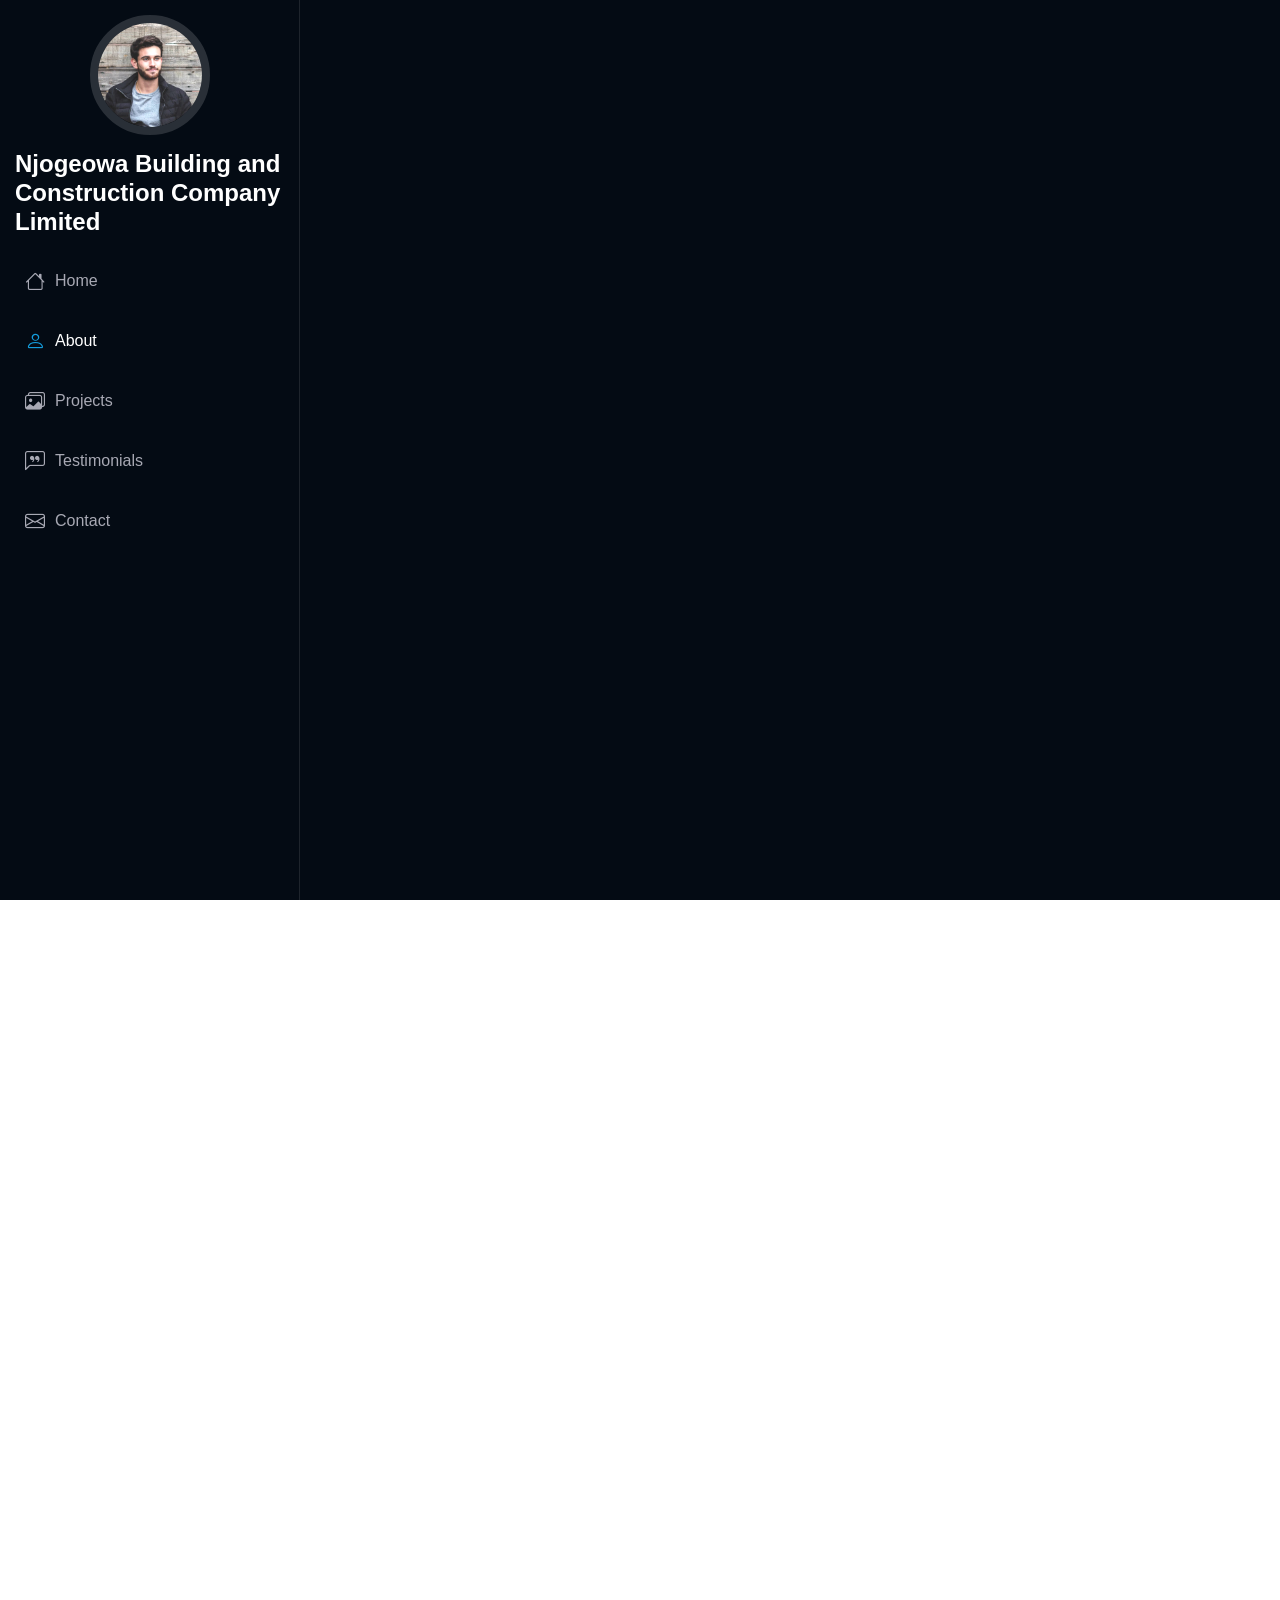
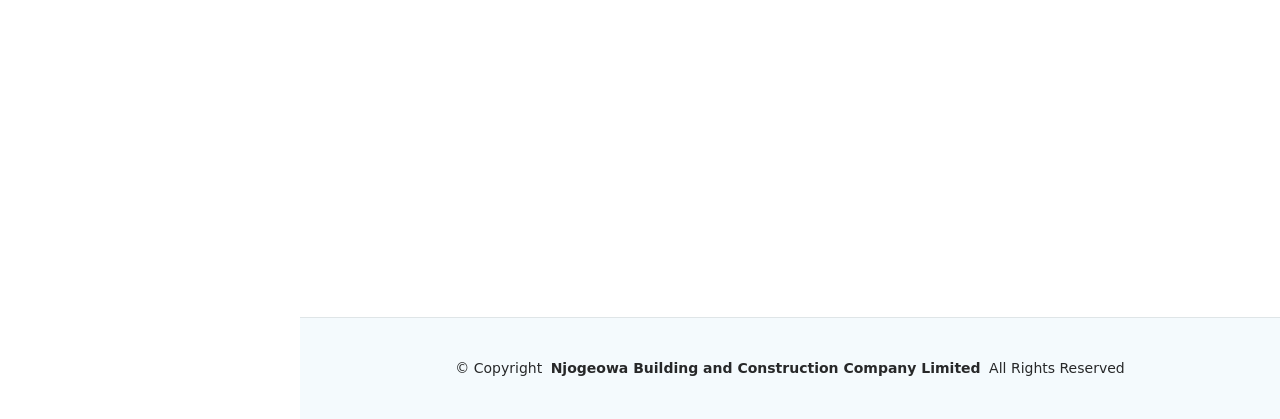
<file: about.html>
<!DOCTYPE html>
<html lang="en">

<head>
  <meta charset="utf-8">
  <meta content="width=device-width, initial-scale=1.0" name="viewport">
  <title>About - Njogeowa Building and Construction Company Limited</title>
  <meta content="About Njogeowa Building and Construction Company Limited" name="description">
  <meta content="construction, building, about, company" name="keywords">

  <link href="assets/vendor/bootstrap/css/bootstrap.min.css" rel="stylesheet">
  <link href="assets/vendor/bootstrap-icons/bootstrap-icons.css" rel="stylesheet">
  <link href="assets/vendor/aos/aos.css" rel="stylesheet">
  <link href="assets/vendor/glightbox/css/glightbox.min.css" rel="stylesheet">
  <link href="assets/vendor/swiper/swiper-bundle.min.css" rel="stylesheet">
  <link href="assets/css/main.css" rel="stylesheet">
</head>

<body class="about-page">

  <header id="header" class="header dark-background d-flex flex-column">
    <i class="header-toggle d-xl-none bi bi-list"></i>

    <div class="profile-img">
      <img src="assets/img/my-profile-img.jpg" alt="Njogeowa team" class="img-fluid rounded-circle">
    </div>

    <a href="index.html" class="logo d-flex align-items-center justify-content-center">
      <h1 class="sitename">Njogeowa Building and Construction Company Limited</h1>
    </a>

    <nav id="navmenu" class="navmenu">
      <ul>
        <li><a href="index.html#hero"><i class="bi bi-house navicon"></i>Home</a></li>
        <li><a href="index.html#about" class="active"><i class="bi bi-person navicon"></i> About</a></li>
        <li><a href="index.html#portfolio"><i class="bi bi-images navicon"></i> Projects</a></li>
        <li><a href="index.html#testimonials"><i class="bi bi-chat-left-quote navicon"></i> Testimonials</a></li>
        <li><a href="index.html#contact"><i class="bi bi-envelope navicon"></i> Contact</a></li>
      </ul>
    </nav>
  </header>

  <main class="main">
    <section class="hero section dark-background">
      <div class="container" data-aos="fade-up">
        <h2>About Njogeowa Building and Construction</h2>
        <p>We deliver strong, modern buildings and civil works with a focus on safety, quality, and long-lasting results.</p>
      </div>
    </section>

    <section id="about" class="about section">
      <div class="container section-title" data-aos="fade-up">
        <h2>About</h2>
        <p>Njogeowa Building and Construction Company Limited delivers reliable construction services for residential, commercial, and civil projects. We combine local expertise, strong quality control, and timely delivery to build with confidence.</p>
      </div>

      <div class="container" data-aos="fade-up" data-aos-delay="100">
        <div class="row gy-4 justify-content-center">
          <div class="col-lg-4">
            <img src="assets/img/my-profile-img.jpg" class="img-fluid" alt="Construction site">
          </div>
          <div class="col-lg-8 content">
            <h2>Construction & Project Management Experts</h2>
            <p class="fst-italic py-3">Delivering safe, efficient, and modern building solutions across residential, commercial, and infrastructure projects.</p>
            <div class="row">
              <div class="col-lg-6">
                <ul>
                  <li><i class="bi bi-chevron-right"></i> <strong>Established:</strong> <span>2010</span></li>
                  <li><i class="bi bi-chevron-right"></i> <strong>Services:</strong> <span>Building, Renovation, Civil Works</span></li>
                  <li><i class="bi bi-chevron-right"></i> <strong>Phone:</strong> <span>+254 700 123 456</span></li>
                  <li><i class="bi bi-chevron-right"></i> <strong>Location:</strong> <span>Nairobi, Kenya</span></li>
                </ul>
              </div>
              <div class="col-lg-6">
                <ul>
                  <li><i class="bi bi-chevron-right"></i> <strong>Team:</strong> <span>Experienced Engineers</span></li>
                  <li><i class="bi bi-chevron-right"></i> <strong>Email:</strong> <span>info@njogeowa.co.ke</span></li>
                  <li><i class="bi bi-chevron-right"></i> <strong>License:</strong> <span>BCSL-12345</span></li>
                  <li><i class="bi bi-chevron-right"></i> <strong>Availability:</strong> <span>Open for new projects</span></li>
                </ul>
              </div>
            </div>
            <p class="py-3">We manage every project from planning to completion with clear communication, robust safety standards, and a strong focus on quality.</p>
          </div>
        </div>
      </div>
    </section>

    <section id="stats" class="stats section">
      <div class="container" data-aos="fade-up" data-aos-delay="100">
        <div class="row gy-4">
          <div class="col-lg-3 col-md-6">
            <div class="stats-item">
              <i class="bi bi-emoji-smile"></i>
              <span data-purecounter-start="0" data-purecounter-end="178" data-purecounter-duration="1" class="purecounter"></span>
              <p><strong>Happy Clients</strong> <span>trusted our work</span></p>
            </div>
          </div>
          <div class="col-lg-3 col-md-6">
            <div class="stats-item">
              <i class="bi bi-journal-richtext"></i>
              <span data-purecounter-start="0" data-purecounter-end="64" data-purecounter-duration="1" class="purecounter"></span>
              <p><strong>Projects</strong> <span>completed successfully</span></p>
            </div>
          </div>
          <div class="col-lg-3 col-md-6">
            <div class="stats-item">
              <i class="bi bi-headset"></i>
              <span data-purecounter-start="0" data-purecounter-end="15432" data-purecounter-duration="1" class="purecounter"></span>
              <p><strong>Hours On Site</strong> <span>delivering quality builds</span></p>
            </div>
          </div>
          <div class="col-lg-3 col-md-6">
            <div class="stats-item">
              <i class="bi bi-people"></i>
              <span data-purecounter-start="0" data-purecounter-end="48" data-purecounter-duration="1" class="purecounter"></span>
              <p><strong>Skilled Team</strong> <span>construction experts</span></p>
            </div>
          </div>
        </div>
      </div>
    </section>

  </main>

  <footer id="footer" class="footer position-relative light-background">
    <div class="container">
      <div class="copyright text-center ">
        <p>© <span>Copyright</span> <strong class="px-1 sitename">Njogeowa Building and Construction Company Limited</strong> <span>All Rights Reserved</span></p>
      </div>
    </div>
  </footer>

  <script src="assets/vendor/bootstrap/js/bootstrap.bundle.min.js"></script>
  <script src="assets/vendor/php-email-form/validate.js"></script>
  <script src="assets/vendor/aos/aos.js"></script>
  <script src="assets/vendor/typed.js/typed.umd.js"></script>
  <script src="assets/vendor/purecounter/purecounter_vanilla.js"></script>
  <script src="assets/vendor/waypoints/noframework.waypoints.js"></script>
  <script src="assets/vendor/glightbox/js/glightbox.min.js"></script>
  <script src="assets/vendor/imagesloaded/imagesloaded.pkgd.min.js"></script>
  <script src="assets/vendor/isotope-layout/isotope.pkgd.min.js"></script>
  <script src="assets/vendor/swiper/swiper-bundle.min.js"></script>
  <script src="assets/js/main.js"></script>
</body>

</html>
</file>
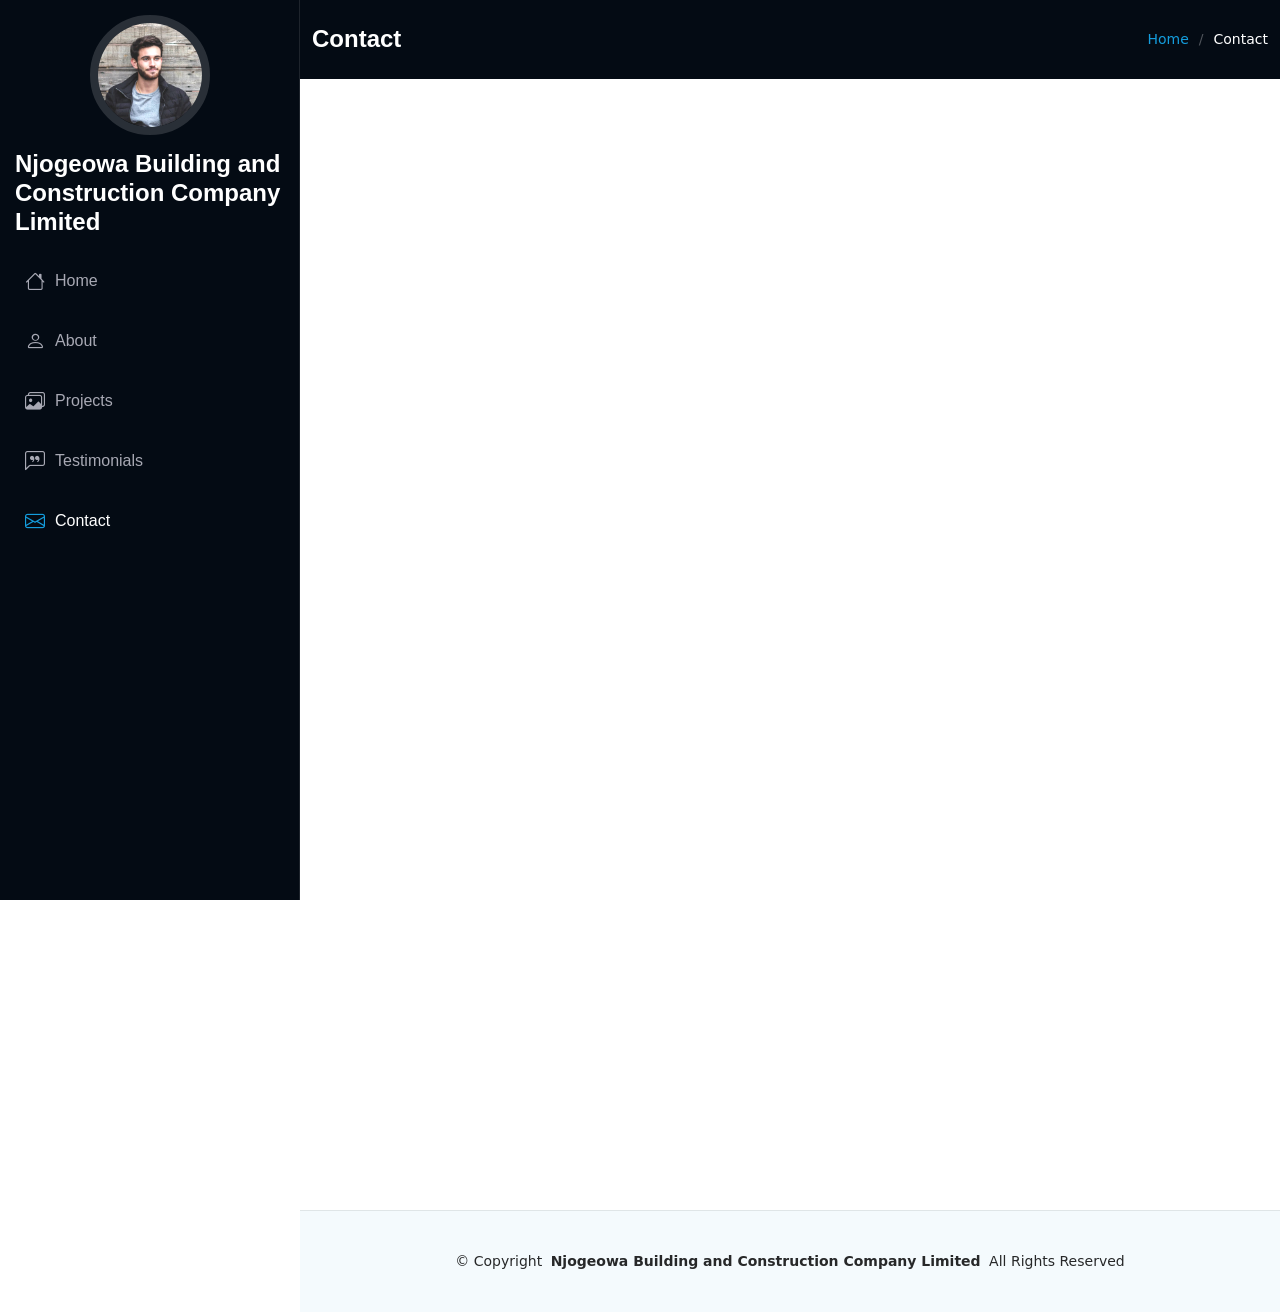
<file: contact.html>
<!DOCTYPE html>
<html lang="en">

<head>
  <meta charset="utf-8">
  <meta content="width=device-width, initial-scale=1.0" name="viewport">
  <title>Contact - Njogeowa Building and Construction Company Limited</title>
  <meta content="Contact Njogeowa Building and Construction Company Limited" name="description">
  <meta content="construction, contact, consultancy" name="keywords">

  <link href="assets/vendor/bootstrap/css/bootstrap.min.css" rel="stylesheet">
  <link href="assets/vendor/bootstrap-icons/bootstrap-icons.css" rel="stylesheet">
  <link href="assets/vendor/aos/aos.css" rel="stylesheet">
  <link href="assets/vendor/glightbox/css/glightbox.min.css" rel="stylesheet">
  <link href="assets/vendor/swiper/swiper-bundle.min.css" rel="stylesheet">
  <link href="assets/css/main.css" rel="stylesheet">
</head>

<body class="contact-page">

  <header id="header" class="header dark-background d-flex flex-column">
    <i class="header-toggle d-xl-none bi bi-list"></i>

    <div class="profile-img">
      <img src="assets/img/my-profile-img.jpg" alt="Njogeowa contact" class="img-fluid rounded-circle">
    </div>

    <a href="index.html" class="logo d-flex align-items-center justify-content-center">
      <h1 class="sitename">Njogeowa Building and Construction Company Limited</h1>
    </a>

    <nav id="navmenu" class="navmenu">
      <ul>
        <li><a href="index.html#hero"><i class="bi bi-house navicon"></i>Home</a></li>
        <li><a href="index.html#about"><i class="bi bi-person navicon"></i> About</a></li>
        <li><a href="index.html#portfolio"><i class="bi bi-images navicon"></i> Projects</a></li>
        <li><a href="index.html#testimonials"><i class="bi bi-chat-left-quote navicon"></i> Testimonials</a></li>
        <li><a href="index.html#contact" class="active"><i class="bi bi-envelope navicon"></i> Contact</a></li>
      </ul>
    </nav>
  </header>

  <main class="main">
    <div class="page-title dark-background">
      <div class="container d-lg-flex justify-content-between align-items-center">
        <h1 class="mb-2 mb-lg-0">Contact</h1>
        <nav class="breadcrumbs">
          <ol>
            <li><a href="index.html">Home</a></li>
            <li class="current">Contact</li>
          </ol>
        </nav>
      </div>
    </div>

    <section id="contact" class="contact section">
      <div class="container section-title" data-aos="fade-up">
        <h2>Contact</h2>
        <p>Reach out to discuss your next building project, request a quote, or schedule a consultation.</p>
      </div>

      <div class="container" data-aos="fade-up" data-aos-delay="100">
        <div class="row gy-4">
          <div class="col-lg-5">
            <div class="info-wrap">
              <div class="info-item d-flex" data-aos="fade-up" data-aos-delay="200">
                <i class="bi bi-geo-alt flex-shrink-0"></i>
                <div>
                  <h3>Address</h3>
                  <p>P.O. Box 12345-00100, Nairobi, Kenya</p>
                </div>
              </div>
              <div class="info-item d-flex" data-aos="fade-up" data-aos-delay="300">
                <i class="bi bi-telephone flex-shrink-0"></i>
                <div>
                  <h3>Call Us</h3>
                  <p>+254 740 402 377</p> <br> or <br>
                  <p>+254 755 885 308</p>
                </div>
              </div>
              <div class="info-item d-flex" data-aos="fade-up" data-aos-delay="400">
                <i class="bi bi-envelope flex-shrink-0"></i>
                <div>
                  <h3>Email Us</h3>
                  <p>info@njogeowa.co.ke</p>
                </div>
              </div>
              <iframe src="https://www.google.com/maps/embed?pb=!1m18!1m12!1m3!1d63820.25695158068!2d36.65052491504792!3d-1.3159285998567476!2m3!1f0!2f0!3f0!3m2!1i1024!2i768!4f13.1!3m3!1m2!1s0x182f1c809869d64b%3A0x199b5604a77f13f5!2sKaren%2C%20Nairobi!5e0!3m2!1sen!2ske!4v1780644579389!5m2!1sen!2ske" width="600" height="450" style="border:0;" allowfullscreen="" loading="lazy" referrerpolicy="no-referrer-when-downgrade"></iframe>        </div>
          </div>

          <div class="col-lg-7">
            <form id="contact-form" action="forms/contact.php" method="post" class="php-email-form" data-aos="fade-up" data-aos-delay="200">
              <div class="row gy-4">
                <div class="col-md-6">
                  <label for="name-field" class="pb-2">Your Name</label>
                  <input type="text" name="name" id="name-field" class="form-control" required="">
                </div>
                <div class="col-md-6">
                  <label for="email-field" class="pb-2">Your Email</label>
                  <input type="email" class="form-control" name="email" id="email-field" required="">
                </div>
                <div class="col-md-12">
                  <label for="subject-field" class="pb-2">Subject</label>
                  <input type="text" class="form-control" name="subject" id="subject-field" required="">
                </div>
                <div class="col-md-12">
                  <label for="message-field" class="pb-2">Message</label>
                  <textarea class="form-control" name="message" rows="10" id="message-field" required=""></textarea>
                </div>
                <div class="col-md-12 text-center">
                  <div class="loading">Loading</div>
                  <div class="error-message"></div>
                  <div class="sent-message">Your message has been sent. Thank you!</div>
                  <button type="submit">Send via WhatsApp</button>
                </div>
              </div>
            </form>
          </div>
        </div>
      </div>
    </section>
  </main>

  <footer id="footer" class="footer position-relative light-background">
    <div class="container">
      <div class="copyright text-center ">
        <p>© <span>Copyright</span> <strong class="px-1 sitename">Njogeowa Building and Construction Company Limited</strong> <span>All Rights Reserved</span></p>
      </div>
    </div>
  </footer>

  <script src="assets/vendor/bootstrap/js/bootstrap.bundle.min.js"></script>
  <script src="assets/vendor/php-email-form/validate.js"></script>
  <script src="assets/vendor/aos/aos.js"></script>
  <script src="assets/vendor/typed.js/typed.umd.js"></script>
  <script src="assets/vendor/purecounter/purecounter_vanilla.js"></script>
  <script src="assets/vendor/waypoints/noframework.waypoints.js"></script>
  <script src="assets/vendor/glightbox/js/glightbox.min.js"></script>
  <script src="assets/vendor/imagesloaded/imagesloaded.pkgd.min.js"></script>
  <script src="assets/vendor/isotope-layout/isotope.pkgd.min.js"></script>
  <script src="assets/vendor/swiper/swiper-bundle.min.js"></script>
  <script src="assets/js/main.js"></script>
  <script>
    document.addEventListener('DOMContentLoaded', function () {
      var whatsappNumber = '254740402377';
      var form = document.getElementById('contact-form');
      if (!form) return;
      form.addEventListener('submit', function (event) {
        event.preventDefault();

        var name = form.querySelector('[name="name"]').value.trim();
        var email = form.querySelector('[name="email"]').value.trim();
        var subject = form.querySelector('[name="subject"]').value.trim();
        var message = form.querySelector('[name="message"]').value.trim();

        var body = 'Hello Njogeowa Building & Construction Limited,%0A%0A' +
          'Name: ' + encodeURIComponent(name) + '%0A' +
          'Email: ' + encodeURIComponent(email) + '%0A' +
          'Subject: ' + encodeURIComponent(subject) + '%0A%0A' +
          'Message: ' + encodeURIComponent(message);

        var whatsappUrl = 'https://api.whatsapp.com/send?phone=' + whatsappNumber + '&text=' + body;
        window.open(whatsappUrl, '_blank');
      });
    });
  </script>
</body>

</html>
</file>
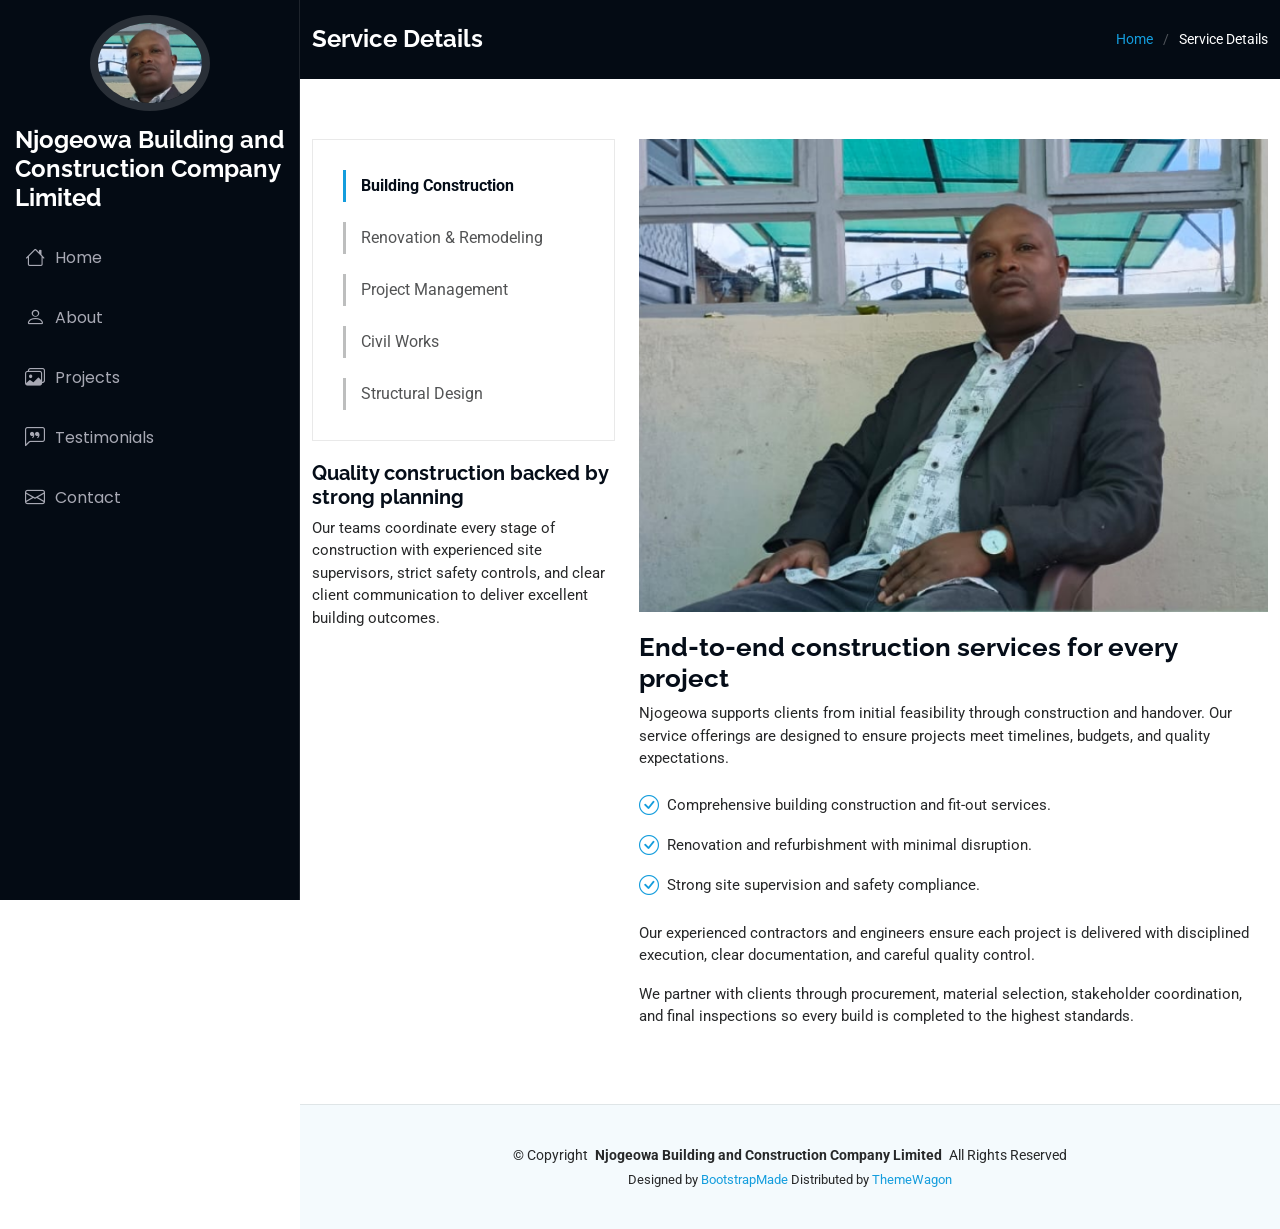
<file: service-details.html>
<!DOCTYPE html>
<html lang="en">

<head>
  <meta charset="utf-8">
  <meta content="width=device-width, initial-scale=1.0" name="viewport">
  <title>Njogeowa Building and Construction Company Limited — Service Details</title>
  <meta content="" name="description">
  <meta content="" name="keywords">

  <!-- Favicons -->
  <link href="assets/img/favicon.png" rel="icon">
  <link href="assets/img/apple-touch-icon.png" rel="apple-touch-icon">

  <!-- Fonts -->
  <link href="https://fonts.googleapis.com" rel="preconnect">
  <link href="https://fonts.gstatic.com" rel="preconnect" crossorigin>
  <link href="https://fonts.googleapis.com/css2?family=Roboto:ital,wght@0,100;0,300;0,400;0,500;0,700;0,900;1,100;1,300;1,400;1,500;1,700;1,900&family=Poppins:ital,wght@0,100;0,200;0,300;0,400;0,500;0,600;0,700;0,800;0,900;1,100;1,200;1,300;1,400;1,500;1,600;1,700;1,800;1,900&family=Raleway:ital,wght@0,100;0,200;0,300;0,400;0,500;0,600;0,700;0,800;0,900;1,100;1,200;1,300;1,400;1,500;1,600;1,700;1,800;1,900&display=swap" rel="stylesheet">

  <!-- Vendor CSS Files -->
  <link href="assets/vendor/bootstrap/css/bootstrap.min.css" rel="stylesheet">
  <link href="assets/vendor/bootstrap-icons/bootstrap-icons.css" rel="stylesheet">
  <link href="assets/vendor/aos/aos.css" rel="stylesheet">
  <link href="assets/vendor/glightbox/css/glightbox.min.css" rel="stylesheet">
  <link href="assets/vendor/swiper/swiper-bundle.min.css" rel="stylesheet">

  <!-- Main CSS File -->
  <link href="assets/css/main.css" rel="stylesheet">

  <!-- =======================================================
  * Template Name: iPortfolio
  * Template URL: https://bootstrapmade.com/iportfolio-bootstrap-portfolio-websites-template/
  * Updated: Jun 29 2024 with Bootstrap v5.3.3
  * Author: BootstrapMade.com
  * License: https://bootstrapmade.com/license/
  ======================================================== -->
</head>

<body class="service-details-page">

  <header id="header" class="header dark-background d-flex flex-column">
    <i class="header-toggle d-xl-none bi bi-list"></i>

    <div class="profile-img">
      <img src="assets/img/pp.PNG" alt="" class="img-fluid rounded-circle">
    </div>

    <a href="index.html" class="logo d-flex align-items-center justify-content-center">
      <!-- Uncomment the line below if you also wish to use an image logo -->
      <!-- <img src="assets/img/logo.png" alt=""> -->
      <h1 class="sitename">Njogeowa Building and Construction Company Limited</h1>
    </a>

    <!--<div class="social-links text-center">
      <a href="#" class="twitter"><i class="bi bi-twitter-x"></i></a>
      <a href="#" class="facebook"><i class="bi bi-facebook"></i></a>
      <a href="#" class="instagram"><i class="bi bi-instagram"></i></a>
      <a href="#" class="google-plus"><i class="bi bi-skype"></i></a>
      <a href="#" class="linkedin"><i class="bi bi-linkedin"></i></a>
    </div>-->

    <nav id="navmenu" class="navmenu">
      <ul>
        <li><a href="index.html#hero"><i class="bi bi-house navicon"></i>Home</a></li>
        <li><a href="index.html#about"><i class="bi bi-person navicon"></i> About</a></li>
        <li><a href="index.html#portfolio"><i class="bi bi-images navicon"></i> Projects</a></li>
        <li><a href="index.html#testimonials"><i class="bi bi-chat-left-quote navicon"></i> Testimonials</a></li>
        <li><a href="index.html#contact"><i class="bi bi-envelope navicon"></i> Contact</a></li>
      </ul>
    </nav>

  </header>

  <main class="main">

    <!-- Page Title -->
    <div class="page-title dark-background">
      <div class="container d-lg-flex justify-content-between align-items-center">
        <h1 class="mb-2 mb-lg-0">Service Details</h1>
        <nav class="breadcrumbs">
          <ol>
            <li><a href="index.html">Home</a></li>
            <li class="current">Service Details</li>
          </ol>
        </nav>
      </div>
    </div><!-- End Page Title -->

    <!-- Service Details Section -->
    <section id="service-details" class="service-details section">

      <div class="container">

        <div class="row gy-4">

          <div class="col-lg-4" data-aos="fade-up" data-aos-delay="100">
            <div class="services-list">
              <a href="#" class="active">Building Construction</a>
              <a href="#">Renovation &amp; Remodeling</a>
              <a href="#">Project Management</a>
              <a href="#">Civil Works</a>
              <a href="#">Structural Design</a>
            </div>

            <h4>Quality construction backed by strong planning</h4>
            <p>Our teams coordinate every stage of construction with experienced site supervisors, strict safety controls, and clear client communication to deliver excellent building outcomes.</p>
          </div>

          <div class="col-lg-8" data-aos="fade-up" data-aos-delay="200">
            <img src="assets/img/dp1.PNG" alt="Construction site" class="img-fluid services-img">
            <h3>End-to-end construction services for every project</h3>
            <p>
              Njogeowa supports clients from initial feasibility through construction and handover. Our service offerings are designed to ensure projects meet timelines, budgets, and quality expectations.
            </p>
            <ul>
              <li><i class="bi bi-check-circle"></i> <span>Comprehensive building construction and fit-out services.</span></li>
              <li><i class="bi bi-check-circle"></i> <span>Renovation and refurbishment with minimal disruption.</span></li>
              <li><i class="bi bi-check-circle"></i> <span>Strong site supervision and safety compliance.</span></li>
            </ul>
            <p>
              Our experienced contractors and engineers ensure each project is delivered with disciplined execution, clear documentation, and careful quality control.
            </p>
            <p>
              We partner with clients through procurement, material selection, stakeholder coordination, and final inspections so every build is completed to the highest standards.
            </p>
          </div>

        </div>

      </div>

    </section><!-- /Service Details Section -->

  </main>

  <footer id="footer" class="footer position-relative light-background">

    <div class="container">
      <div class="copyright text-center ">
        <p>© <span>Copyright</span> <strong class="px-1 sitename">Njogeowa Building and Construction Company Limited</strong> <span>All Rights Reserved</span></p>
      </div>
      <div class="credits">
        <!-- All the links in the footer should remain intact. -->
        <!-- You can delete the links only if you've purchased the pro version. -->
        <!-- Licensing information: https://bootstrapmade.com/license/ -->
        <!-- Purchase the pro version with working PHP/AJAX contact form: [buy-url] -->
        Designed by <a href="https://bootstrapmade.com/">BootstrapMade</a> Distributed by <a href="https://themewagon.com">ThemeWagon</a>
      </div>
    </div>

  </footer>

  <!-- Scroll Top -->
  <a href="#" id="scroll-top" class="scroll-top d-flex align-items-center justify-content-center"><i class="bi bi-arrow-up-short"></i></a>

  <!-- Preloader -->
  <div id="preloader"></div>

  <!-- Vendor JS Files -->
  <script src="assets/vendor/bootstrap/js/bootstrap.bundle.min.js"></script>
  <script src="assets/vendor/php-email-form/validate.js"></script>
  <script src="assets/vendor/aos/aos.js"></script>
  <script src="assets/vendor/typed.js/typed.umd.js"></script>
  <script src="assets/vendor/purecounter/purecounter_vanilla.js"></script>
  <script src="assets/vendor/waypoints/noframework.waypoints.js"></script>
  <script src="assets/vendor/glightbox/js/glightbox.min.js"></script>
  <script src="assets/vendor/imagesloaded/imagesloaded.pkgd.min.js"></script>
  <script src="assets/vendor/isotope-layout/isotope.pkgd.min.js"></script>
  <script src="assets/vendor/swiper/swiper-bundle.min.js"></script>

  <!-- Main JS File -->
  <script src="assets/js/main.js"></script>

</body>

</html>
</file>
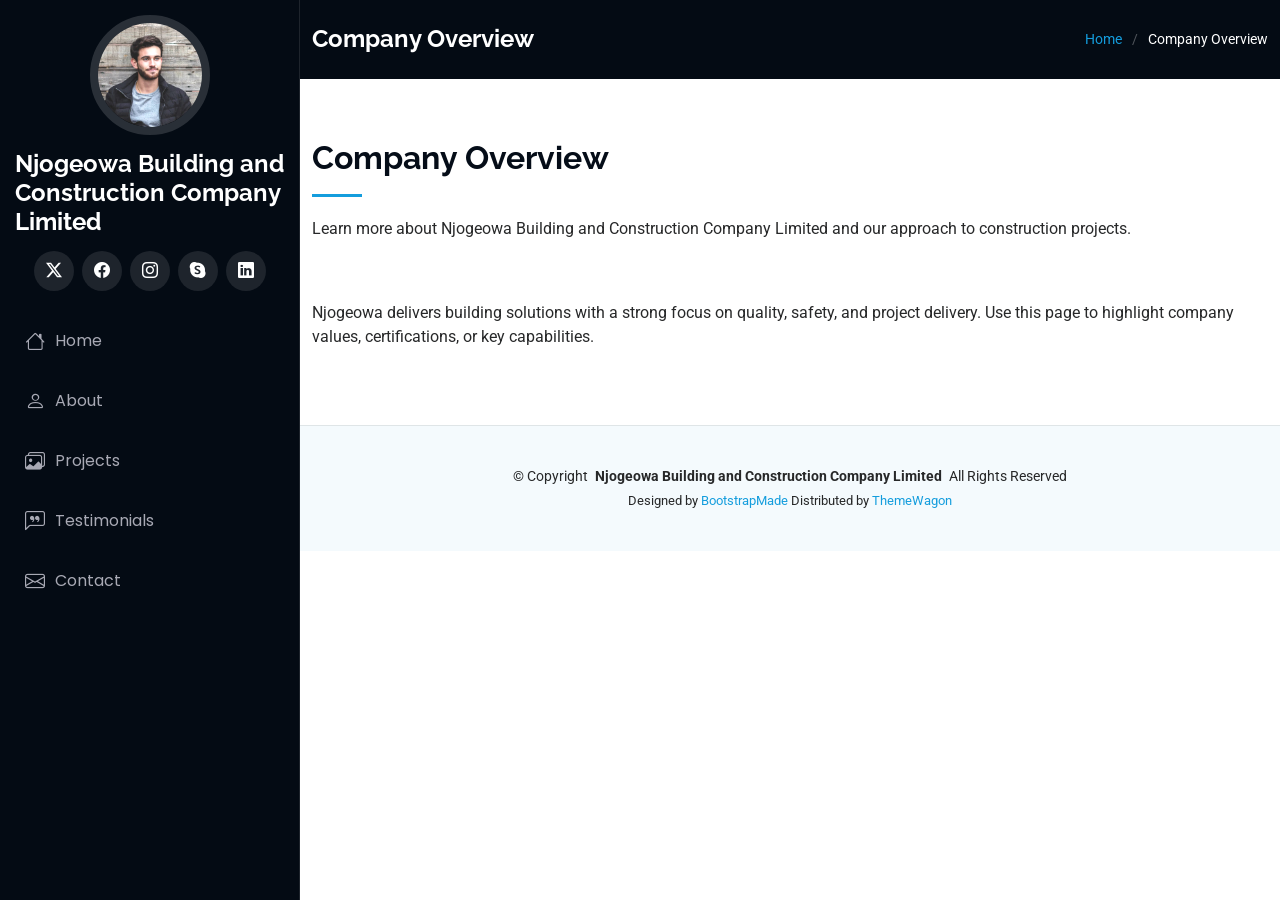
<file: starter-page.html>
<!DOCTYPE html>
<html lang="en">

<head>
  <meta charset="utf-8">
  <meta content="width=device-width, initial-scale=1.0" name="viewport">
  <title>Njogeowa Building and Construction Company Limited</title>
  <meta content="" name="description">
  <meta content="" name="keywords">

  <!-- Favicons -->
  <link href="assets/img/favicon.png" rel="icon">
  <link href="assets/img/apple-touch-icon.png" rel="apple-touch-icon">

  <!-- Fonts -->
  <link href="https://fonts.googleapis.com" rel="preconnect">
  <link href="https://fonts.gstatic.com" rel="preconnect" crossorigin>
  <link href="https://fonts.googleapis.com/css2?family=Roboto:ital,wght@0,100;0,300;0,400;0,500;0,700;0,900;1,100;1,300;1,400;1,500;1,700;1,900&family=Poppins:ital,wght@0,100;0,200;0,300;0,400;0,500;0,600;0,700;0,800;0,900;1,100;1,200;1,300;1,400;1,500;1,600;1,700;1,800;1,900&family=Raleway:ital,wght@0,100;0,200;0,300;0,400;0,500;0,600;0,700;0,800;0,900;1,100;1,200;1,300;1,400;1,500;1,600;1,700;1,800;1,900&display=swap" rel="stylesheet">

  <!-- Vendor CSS Files -->
  <link href="assets/vendor/bootstrap/css/bootstrap.min.css" rel="stylesheet">
  <link href="assets/vendor/bootstrap-icons/bootstrap-icons.css" rel="stylesheet">
  <link href="assets/vendor/aos/aos.css" rel="stylesheet">
  <link href="assets/vendor/glightbox/css/glightbox.min.css" rel="stylesheet">
  <link href="assets/vendor/swiper/swiper-bundle.min.css" rel="stylesheet">

  <!-- Main CSS File -->
  <link href="assets/css/main.css" rel="stylesheet">

  <!-- =======================================================
  * Template Name: iPortfolio
  * Template URL: https://bootstrapmade.com/iportfolio-bootstrap-portfolio-websites-template/
  * Updated: Jun 29 2024 with Bootstrap v5.3.3
  * Author: BootstrapMade.com
  * License: https://bootstrapmade.com/license/
  ======================================================== -->
</head>

<body class="starter-page-page">

  <header id="header" class="header dark-background d-flex flex-column">
    <i class="header-toggle d-xl-none bi bi-list"></i>

    <div class="profile-img">
      <img src="assets/img/my-profile-img.jpg" alt="" class="img-fluid rounded-circle">
    </div>

    <a href="index.html" class="logo d-flex align-items-center justify-content-center">
      <!-- Uncomment the line below if you also wish to use an image logo -->
      <!-- <img src="assets/img/logo.png" alt=""> -->
      <h1 class="sitename">Njogeowa Building and Construction Company Limited</h1>
    </a>

    <div class="social-links text-center">
      <a href="#" class="twitter"><i class="bi bi-twitter-x"></i></a>
      <a href="#" class="facebook"><i class="bi bi-facebook"></i></a>
      <a href="#" class="instagram"><i class="bi bi-instagram"></i></a>
      <a href="#" class="google-plus"><i class="bi bi-skype"></i></a>
      <a href="#" class="linkedin"><i class="bi bi-linkedin"></i></a>
    </div>

    <nav id="navmenu" class="navmenu">
      <ul>
        <li><a href="index.html#hero"><i class="bi bi-house navicon"></i>Home</a></li>
        <li><a href="index.html#about"><i class="bi bi-person navicon"></i> About</a></li>
        <li><a href="index.html#portfolio"><i class="bi bi-images navicon"></i> Projects</a></li>
        <li><a href="index.html#testimonials"><i class="bi bi-chat-left-quote navicon"></i> Testimonials</a></li>
        <li><a href="index.html#contact"><i class="bi bi-envelope navicon"></i> Contact</a></li>
      </ul>
    </nav>

  </header>

  <main class="main">

    <!-- Page Title -->
    <div class="page-title dark-background">
      <div class="container d-lg-flex justify-content-between align-items-center">
        <h1 class="mb-2 mb-lg-0">Company Overview</h1>
        <nav class="breadcrumbs">
          <ol>
            <li><a href="index.html">Home</a></li>
            <li class="current">Company Overview</li>
          </ol>
        </nav>
      </div>
    </div><!-- End Page Title -->

    <!-- Starter Section Section -->
    <section id="starter-section" class="starter-section section">

      <!-- Section Title -->
      <div class="container section-title" data-aos="fade-up">
        <h2>Company Overview</h2>
        <p>Learn more about Njogeowa Building and Construction Company Limited and our approach to construction projects.</p>
      </div><!-- End Section Title -->

      <div class="container" data-aos="fade-up">
        <p>Njogeowa delivers building solutions with a strong focus on quality, safety, and project delivery. Use this page to highlight company values, certifications, or key capabilities.</p>
      </div>

    </section><!-- /Starter Section Section -->

  </main>

  <footer id="footer" class="footer position-relative light-background">

    <div class="container">
      <div class="copyright text-center ">
        <p>© <span>Copyright</span> <strong class="px-1 sitename">Njogeowa Building and Construction Company Limited</strong> <span>All Rights Reserved</span></p>
      </div>
      <div class="credits">
        <!-- All the links in the footer should remain intact. -->
        <!-- You can delete the links only if you've purchased the pro version. -->
        <!-- Licensing information: https://bootstrapmade.com/license/ -->
        <!-- Purchase the pro version with working PHP/AJAX contact form: [buy-url] -->
        Designed by <a href="https://bootstrapmade.com/">BootstrapMade</a> Distributed by <a href="https://themewagon.com">ThemeWagon</a>
      </div>
    </div>

  </footer>

  <!-- Scroll Top -->
  <a href="#" id="scroll-top" class="scroll-top d-flex align-items-center justify-content-center"><i class="bi bi-arrow-up-short"></i></a>

  <!-- Preloader -->
  <div id="preloader"></div>

  <!-- Vendor JS Files -->
  <script src="assets/vendor/bootstrap/js/bootstrap.bundle.min.js"></script>
  <script src="assets/vendor/php-email-form/validate.js"></script>
  <script src="assets/vendor/aos/aos.js"></script>
  <script src="assets/vendor/typed.js/typed.umd.js"></script>
  <script src="assets/vendor/purecounter/purecounter_vanilla.js"></script>
  <script src="assets/vendor/waypoints/noframework.waypoints.js"></script>
  <script src="assets/vendor/glightbox/js/glightbox.min.js"></script>
  <script src="assets/vendor/imagesloaded/imagesloaded.pkgd.min.js"></script>
  <script src="assets/vendor/isotope-layout/isotope.pkgd.min.js"></script>
  <script src="assets/vendor/swiper/swiper-bundle.min.js"></script>

  <!-- Main JS File -->
  <script src="assets/js/main.js"></script>

</body>

</html>
</file>
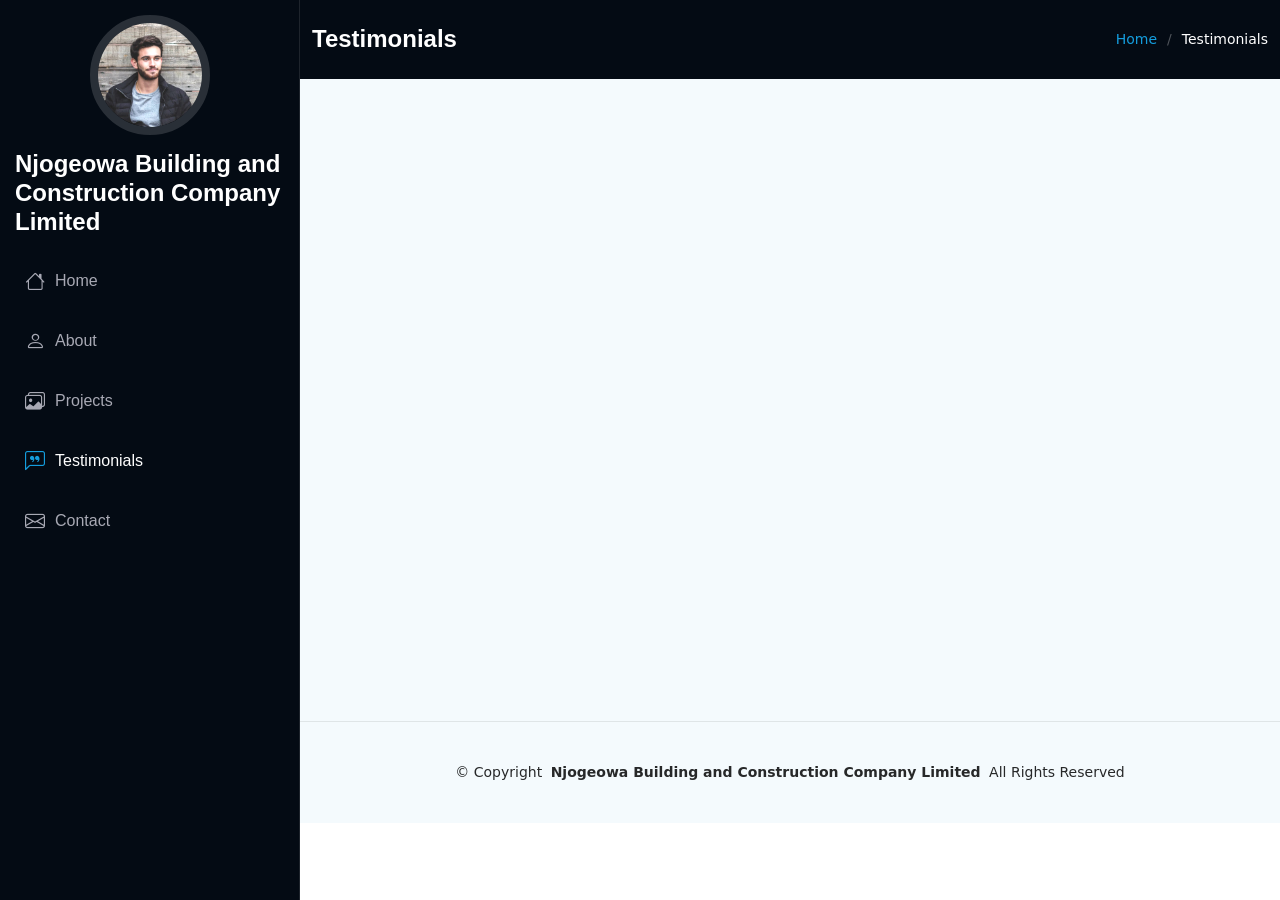
<file: testimonials.html>
<!DOCTYPE html>
<html lang="en">

<head>
  <meta charset="utf-8">
  <meta content="width=device-width, initial-scale=1.0" name="viewport">
  <title>Testimonials - Njogeowa Building and Construction Company Limited</title>
  <meta content="Client testimonials for construction projects" name="description">
  <meta content="construction, testimonials, reviews" name="keywords">

  <link href="assets/vendor/bootstrap/css/bootstrap.min.css" rel="stylesheet">
  <link href="assets/vendor/bootstrap-icons/bootstrap-icons.css" rel="stylesheet">
  <link href="assets/vendor/aos/aos.css" rel="stylesheet">
  <link href="assets/vendor/glightbox/css/glightbox.min.css" rel="stylesheet">
  <link href="assets/vendor/swiper/swiper-bundle.min.css" rel="stylesheet">
  <link href="assets/css/main.css" rel="stylesheet">
</head>

<body class="testimonials-page">

  <header id="header" class="header dark-background d-flex flex-column">
    <i class="header-toggle d-xl-none bi bi-list"></i>

    <div class="profile-img">
      <img src="assets/img/my-profile-img.jpg" alt="Njogeowa testimonials" class="img-fluid rounded-circle">
    </div>

    <a href="index.html" class="logo d-flex align-items-center justify-content-center">
      <h1 class="sitename">Njogeowa Building and Construction Company Limited</h1>
    </a>

    <nav id="navmenu" class="navmenu">
      <ul>
        <li><a href="index.html#hero"><i class="bi bi-house navicon"></i>Home</a></li>
        <li><a href="index.html#about"><i class="bi bi-person navicon"></i> About</a></li>
        <li><a href="index.html#portfolio"><i class="bi bi-images navicon"></i> Projects</a></li>
        <li><a href="index.html#testimonials" class="active"><i class="bi bi-chat-left-quote navicon"></i> Testimonials</a></li>
        <li><a href="index.html#contact"><i class="bi bi-envelope navicon"></i> Contact</a></li>
      </ul>
    </nav>
  </header>

  <main class="main">
    <div class="page-title dark-background">
      <div class="container d-lg-flex justify-content-between align-items-center">
        <h1 class="mb-2 mb-lg-0">Testimonials</h1>
        <nav class="breadcrumbs">
          <ol>
            <li><a href="index.html">Home</a></li>
            <li class="current">Testimonials</li>
          </ol>
        </nav>
      </div>
    </div>

    <section id="testimonials" class="testimonials section light-background">
      <div class="container section-title" data-aos="fade-up">
        <h2>Testimonials</h2>
        <p>What our clients say about working with Njogeowa Building and Construction Company Limited.</p>
      </div>

      <div class="container" data-aos="fade-up" data-aos-delay="100">
        <div class="swiper init-swiper">
          <script type="application/json" class="swiper-config">
            {
              "loop": true,
              "speed": 600,
              "autoplay": {
                "delay": 5000
              },
              "slidesPerView": "auto",
              "pagination": {
                "el": ".swiper-pagination",
                "type": "bullets",
                "clickable": true
              },
              "breakpoints": {
                "320": {
                  "slidesPerView": 1,
                  "spaceBetween": 40
                },
                "1200": {
                  "slidesPerView": 3,
                  "spaceBetween": 1
                }
              }
            }
          </script>
          <div class="swiper-wrapper">
            <div class="swiper-slide">
              <div class="testimonial-item">
                <p><i class="bi bi-quote quote-icon-left"></i>Njogeowa delivered our new office tower on time and maintained excellent communication throughout the project.<i class="bi bi-quote quote-icon-right"></i></p>
                <img src="assets/img/testimonials/testimonials-1.jpg" class="testimonial-img" alt="Client testimonial">
                <h3>Peter Mwangi</h3>
                <h4>Operations Director</h4>
              </div>
            </div>
            <div class="swiper-slide">
              <div class="testimonial-item">
                <p><i class="bi bi-quote quote-icon-left"></i>The renovation work was completed with care, quality, and a strong focus on safety — highly recommended.<i class="bi bi-quote quote-icon-right"></i></p>
                <img src="assets/img/testimonials/testimonials-2.jpg" class="testimonial-img" alt="Client testimonial">
                <h3>Fatima Hassan</h3>
                <h4>Facility Manager</h4>
              </div>
            </div>
            <div class="swiper-slide">
              <div class="testimonial-item">
                <p><i class="bi bi-quote quote-icon-left"></i>The team managed our school construction project efficiently and made every milestone feel organized and transparent.<i class="bi bi-quote quote-icon-right"></i></p>
                <img src="assets/img/testimonials/testimonials-3.jpg" class="testimonial-img" alt="Client testimonial">
                <h3>James Otieno</h3>
                <h4>Project Sponsor</h4>
              </div>
            </div>
            <div class="swiper-slide">
              <div class="testimonial-item">
                <p><i class="bi bi-quote quote-icon-left"></i>Professional, careful, and dependable — Njogeowa exceeded expectations on our residential build.<i class="bi bi-quote quote-icon-right"></i></p>
                <img src="assets/img/testimonials/testimonials-4.jpg" class="testimonial-img" alt="Client testimonial">
                <h3>Anita Wangari</h3>
                <h4>Homeowner</h4>
              </div>
            </div>
            <div class="swiper-slide">
              <div class="testimonial-item">
                <p><i class="bi bi-quote quote-icon-left"></i>They turned our house extension into a smooth experience and kept us informed from foundation to finish.<i class="bi bi-quote quote-icon-right"></i></p>
                <img src="assets/img/testimonials/testimonials-5.jpg" class="testimonial-img" alt="Homeowner testimonial">
                <h3>Mary Wairimu</h3>
                <h4>Homeowner</h4>
              </div>
            </div>
            <div class="swiper-slide">
              <div class="testimonial-item">
                <p><i class="bi bi-quote quote-icon-left"></i>Our family home was completed with excellent workmanship, and the team respected our budget and timeline.<i class="bi bi-quote quote-icon-right"></i></p>
                <img src="assets/img/testimonials/testimonials-3.jpg" class="testimonial-img" alt="Homeowner testimonial">
                <h3>David Kamau</h3>
                <h4>Homeowner</h4>
              </div>
            </div>
            <div class="swiper-slide">
              <div class="testimonial-item">
                <p><i class="bi bi-quote quote-icon-left"></i>Njogeowa handled our renovation with care and delivered a beautiful result that feels like a brand-new home.<i class="bi bi-quote quote-icon-right"></i></p>
                <img src="assets/img/testimonials/testimonials-2.jpg" class="testimonial-img" alt="Homeowner testimonial">
                <h3>Ruth Achieng</h3>
                <h4>Homeowner</h4>
              </div>
            </div>
          </div>
          <div class="swiper-pagination"></div>
        </div>
      </div>
    </section>
  </main>

  <footer id="footer" class="footer position-relative light-background">
    <div class="container">
      <div class="copyright text-center ">
        <p>© <span>Copyright</span> <strong class="px-1 sitename">Njogeowa Building and Construction Company Limited</strong> <span>All Rights Reserved</span></p>
      </div>
    </div>
  </footer>

  <script src="assets/vendor/bootstrap/js/bootstrap.bundle.min.js"></script>
  <script src="assets/vendor/php-email-form/validate.js"></script>
  <script src="assets/vendor/aos/aos.js"></script>
  <script src="assets/vendor/typed.js/typed.umd.js"></script>
  <script src="assets/vendor/purecounter/purecounter_vanilla.js"></script>
  <script src="assets/vendor/waypoints/noframework.waypoints.js"></script>
  <script src="assets/vendor/glightbox/js/glightbox.min.js"></script>
  <script src="assets/vendor/imagesloaded/imagesloaded.pkgd.min.js"></script>
  <script src="assets/vendor/isotope-layout/isotope.pkgd.min.js"></script>
  <script src="assets/vendor/swiper/swiper-bundle.min.js"></script>
  <script src="assets/js/main.js"></script>
</body>

</html>
</file>
<file: assets/css/main.css>
/**
* Template Name: iPortfolio
* Template URL: https://bootstrapmade.com/iportfolio-bootstrap-portfolio-websites-template/
* Updated: Jun 29 2024 with Bootstrap v5.3.3
* Author: BootstrapMade.com
* License: https://bootstrapmade.com/license/
*/

/*--------------------------------------------------------------
# Font & Color Variables
# Help: https://bootstrapmade.com/color-system/
--------------------------------------------------------------*/
/* Fonts */
:root {
  --default-font: "Roboto",  system-ui, -apple-system, "Segoe UI", Roboto, "Helvetica Neue", Arial, "Noto Sans", "Liberation Sans", sans-serif, "Apple Color Emoji", "Segoe UI Emoji", "Segoe UI Symbol", "Noto Color Emoji";
  --heading-font: "Raleway",  sans-serif;
  --nav-font: "Poppins",  sans-serif;
}

/* Global Colors - The following color variables are used throughout the website. Updating them here will change the color scheme of the entire website */
:root { 
  --background-color: #ffffff; /* Background color for the entire website, including individual sections */
  --default-color: #272829; /* Default color used for the majority of the text content across the entire website */
  --heading-color: #050d18; /* Color for headings, subheadings and title throughout the website */
  --accent-color: #149ddd; /* Accent color that represents your brand on the website. It's used for buttons, links, and other elements that need to stand out */
  --surface-color: #ffffff; /* The surface color is used as a background of boxed elements within sections, such as cards, icon boxes, or other elements that require a visual separation from the global background. */
  --contrast-color: #ffffff; /* Contrast color for text, ensuring readability against backgrounds of accent, heading, or default colors. */
}

/* Nav Menu Colors - The following color variables are used specifically for the navigation menu. They are separate from the global colors to allow for more customization options */
:root {
  --nav-color: #a8a9b4;  /* The default color of the main navmenu links */
  --nav-hover-color: #ffffff; /* Applied to main navmenu links when they are hovered over or active */
  --nav-mobile-background-color: #040b14; /* Used as the background color for mobile navigation menu */
  --nav-dropdown-background-color: #040b14; /* Used as the background color for dropdown items that appear when hovering over primary navigation items */
  --nav-dropdown-color: #a8a9b4; /* Used for navigation links of the dropdown items in the navigation menu. */
  --nav-dropdown-hover-color: #ffffff; /* Similar to --nav-hover-color, this color is applied to dropdown navigation links when they are hovered over. */
}

/* Color Presets - These classes override global colors when applied to any section or element, providing reuse of the sam color scheme. */

.light-background {
  --background-color: #f4fafd;
  --surface-color: #ffffff;
}

.dark-background {
  --background-color: #040b14;
  --default-color: #ffffff;
  --heading-color: #ffffff;
  --surface-color: #151f2b;
  --contrast-color: #ffffff;
}

/* Smooth scroll */
:root {
  scroll-behavior: smooth;
}

/*--------------------------------------------------------------
# General Styling & Shared Classes
--------------------------------------------------------------*/
body {
  color: var(--default-color);
  background-color: var(--background-color);
  font-family: var(--default-font);
}

a {
  color: var(--accent-color);
  text-decoration: none;
  transition: 0.3s;
}

a:hover {
  color: color-mix(in srgb, var(--accent-color), transparent 25%);
  text-decoration: none;
}

h1,
h2,
h3,
h4,
h5,
h6 {
  color: var(--heading-color);
  font-family: var(--heading-font);
}

/* PHP Email Form Messages
------------------------------*/
.php-email-form .error-message {
  display: none;
  background: #df1529;
  color: #ffffff;
  text-align: left;
  padding: 15px;
  margin-bottom: 24px;
  font-weight: 600;
}

.php-email-form .sent-message {
  display: none;
  color: #ffffff;
  background: #059652;
  text-align: center;
  padding: 15px;
  margin-bottom: 24px;
  font-weight: 600;
}

.php-email-form .loading {
  display: none;
  background: var(--surface-color);
  text-align: center;
  padding: 15px;
  margin-bottom: 24px;
}

.php-email-form .loading:before {
  content: "";
  display: inline-block;
  border-radius: 50%;
  width: 24px;
  height: 24px;
  margin: 0 10px -6px 0;
  border: 3px solid var(--accent-color);
  border-top-color: var(--surface-color);
  animation: php-email-form-loading 1s linear infinite;
}

@keyframes php-email-form-loading {
  0% {
    transform: rotate(0deg);
  }

  100% {
    transform: rotate(360deg);
  }
}

/*--------------------------------------------------------------
# Global Header
--------------------------------------------------------------*/
.header {
  color: var(--default-color);
  background-color: var(--background-color);
  position: fixed;
  top: 0;
  left: 0;
  bottom: 0;
  padding: 0 15px;
  width: 300px;
  transition: all ease-in-out 0.3s;
  overflow-y: auto;
  z-index: 997;
  border-right: 1px solid color-mix(in srgb, var(--default-color), transparent 90%);
}

.header .profile-img img {
  margin: 15px auto;
  display: block;
  width: 120px;
  border: 8px solid color-mix(in srgb, var(--default-color), transparent 85%);
}

.header .logo {
  line-height: 1;
  margin-bottom: 15px;
}

.header .logo img {
  max-height: 32px;
  margin-right: 8px;
}

.header .logo h1 {
  font-size: 24px;
  margin: 0;
  font-weight: 700;
  color: var(--heading-color);
}

.header .social-links {
  margin: 0 0 20px 0;
}

.header .social-links a {
  font-size: 16px;
  display: inline-flex;
  align-items: center;
  justify-content: center;
  background: color-mix(in srgb, var(--default-color), transparent 90%);
  color: var(--default-color);
  margin: 0 2px;
  border-radius: 50%;
  text-align: center;
  width: 40px;
  height: 40px;
  transition: 0.3s;
}

.header .social-links a:hover {
  color: var(--contrast-color);
  background: var(--accent-color);
}

@media (min-width: 1200px) {

  .header~main,
  .header~#footer {
    margin-left: 300px;
  }
}

@media (max-width: 1199px) {
  .header {
    left: -100%;
  }
}

.header.header-show {
  left: 0;
}

.header .header-toggle {
  color: var(--contrast-color);
  background-color: var(--accent-color);
  font-size: 22px;
  display: flex;
  align-items: center;
  justify-content: center;
  width: 40px;
  height: 40px;
  border-radius: 50%;
  cursor: pointer;
  position: fixed;
  top: 15px;
  right: 15px;
  z-index: 9999;
  transition: background-color 0.3s;
}

.header .header-toggle:hover {
  color: var(--contrast-color);
  background-color: color-mix(in srgb, var(--accent-color) 90%, white 15%);
}

/*--------------------------------------------------------------
# Navigation Menu
--------------------------------------------------------------*/
.mobile-nav-toggle {
  display: none;
}

.navmenu {
  padding: 0;
  z-index: 9997;
}

.navmenu ul {
  list-style: none;
  padding: 0 0 20px 0;
  margin: 0;
}

.navmenu a,
.navmenu a:focus {
  color: var(--nav-color);
  padding: 15px 10px;
  font-family: var(--nav-font);
  font-size: 16px;
  font-weight: 400;
  display: flex;
  align-items: center;
  white-space: nowrap;
  transition: 0.3s;
  width: 100%;
}

.navmenu a .navicon,
.navmenu a:focus .navicon {
  font-size: 20px;
  margin-right: 10px;
}

.navmenu a .toggle-dropdown,
.navmenu a:focus .toggle-dropdown {
  font-size: 12px;
  line-height: 0;
  margin-left: auto;
  width: 30px;
  height: 30px;
  display: flex;
  align-items: center;
  justify-content: center;
  border-radius: 50%;
  transition: 0.3s;
  flex-shrink: 0;
  background-color: color-mix(in srgb, var(--accent-color), transparent 90%);
}

.navmenu a .toggle-dropdown:hover,
.navmenu a:focus .toggle-dropdown:hover {
  background-color: var(--accent-color);
  color: var(--contrast-color);
}

.navmenu a:hover,
.navmenu .active,
.navmenu .active:focus {
  color: var(--nav-hover-color);
}

.navmenu a:hover .navicon,
.navmenu .active .navicon,
.navmenu .active:focus .navicon {
  color: var(--accent-color);
}

.navmenu .active .toggle-dropdown,
.navmenu .active:focus .toggle-dropdown {
  background-color: var(--accent-color);
  color: var(--contrast-color);
  transform: rotate(180deg);
}

.navmenu .dropdown {
  display: block;
}

.navmenu .dropdown a,
.navmenu .dropdown a:focus {
  color: --nav-dropdown-color;
}

.navmenu .dropdown a:hover,
.navmenu .dropdown .active,
.navmenu .dropdown .active:focus {
  color: var(--nav-dropdown-hover-color);
}

.navmenu .dropdown ul {
  position: static;
  display: none;
  z-index: 99;
  padding: 5px 10px;
  margin: 5px 10px;
  background-color: var(--nav-dropdown-background-color);
  border: 1px solid color-mix(in srgb, var(--default-color), transparent 90%);
  box-shadow: none;
  transition: all 0.5s ease-in-out;
}

.navmenu .dropdown ul ul {
  background-color: rgba(33, 37, 41, 0.1);
}

.navmenu .dropdown>.dropdown-active {
  display: block;
  background-color: rgba(33, 37, 41, 0.03);
}

/*--------------------------------------------------------------
# Global Footer
--------------------------------------------------------------*/
.footer {
  color: var(--default-color);
  background-color: var(--background-color);
  font-size: 14px;
  padding: 40px 0;
  position: relative;
  border-top: 1px solid color-mix(in srgb, var(--default-color), transparent 90%);
}

.footer .copyright p {
  margin-bottom: 0;
}

.footer .credits {
  margin-top: 4px;
  font-size: 13px;
  text-align: center;
}

/*--------------------------------------------------------------
# Preloader
--------------------------------------------------------------*/
#preloader {
  position: fixed;
  inset: 0;
  z-index: 999999;
  overflow: hidden;
  background: var(--background-color);
  transition: all 0.6s ease-out;
}

#preloader:before {
  content: "";
  position: fixed;
  top: calc(50% - 30px);
  left: calc(50% - 30px);
  border: 6px solid #ffffff;
  border-color: var(--accent-color) transparent var(--accent-color) transparent;
  border-radius: 50%;
  width: 60px;
  height: 60px;
  animation: animate-preloader 1.5s linear infinite;
}

@keyframes animate-preloader {
  0% {
    transform: rotate(0deg);
  }

  100% {
    transform: rotate(360deg);
  }
}

/*--------------------------------------------------------------
# Scroll Top Button
--------------------------------------------------------------*/
.scroll-top {
  position: fixed;
  visibility: hidden;
  opacity: 0;
  right: 15px;
  bottom: -15px;
  z-index: 99999;
  background-color: var(--accent-color);
  width: 44px;
  height: 44px;
  border-radius: 50px;
  transition: all 0.4s;
}

.scroll-top i {
  font-size: 24px;
  color: var(--contrast-color);
  line-height: 0;
}

.scroll-top:hover {
  background-color: color-mix(in srgb, var(--accent-color), transparent 20%);
  color: var(--contrast-color);
}

.scroll-top.active {
  visibility: visible;
  opacity: 1;
  bottom: 15px;
}

/*--------------------------------------------------------------
# Disable aos animation delay on mobile devices
--------------------------------------------------------------*/
@media screen and (max-width: 768px) {
  [data-aos-delay] {
    transition-delay: 0 !important;
  }
}

/*--------------------------------------------------------------
# Global Page Titles & Breadcrumbs
--------------------------------------------------------------*/
.page-title {
  color: var(--default-color);
  background-color: var(--background-color);
  padding: 25px 0;
  position: relative;
}

.page-title h1 {
  font-size: 24px;
  font-weight: 700;
}

.page-title .breadcrumbs ol {
  display: flex;
  flex-wrap: wrap;
  list-style: none;
  padding: 0;
  margin: 0;
  font-size: 14px;
  font-weight: 400;
}

.page-title .breadcrumbs ol li+li {
  padding-left: 10px;
}

.page-title .breadcrumbs ol li+li::before {
  content: "/";
  display: inline-block;
  padding-right: 10px;
  color: color-mix(in srgb, var(--default-color), transparent 70%);
}

/*--------------------------------------------------------------
# Global Sections
--------------------------------------------------------------*/
section,
.section {
  color: var(--default-color);
  background-color: var(--background-color);
  padding: 60px 0;
  overflow: clip;
}

/*--------------------------------------------------------------
# Global Section Titles
--------------------------------------------------------------*/
.section-title {
  padding-bottom: 60px;
  position: relative;
}

.section-title h2 {
  font-size: 32px;
  font-weight: 700;
  margin-bottom: 20px;
  padding-bottom: 20px;
  position: relative;
}

.section-title h2:after {
  content: "";
  position: absolute;
  display: block;
  width: 50px;
  height: 3px;
  background: var(--accent-color);
  left: 0;
  bottom: 0;
}

.section-title p {
  margin-bottom: 0;
}

/*--------------------------------------------------------------
# Hero Section
--------------------------------------------------------------*/
.hero {
  width: 100%;
  min-height: 100vh;
  position: relative;
  padding: 80px 0;
  display: flex;
  align-items: center;
  justify-content: center;
}

.hero img {
  position: absolute;
  inset: 0;
  display: block;
  width: 100%;
  height: 100%;
  object-fit: cover;
  z-index: 1;
}

.hero:before {
  content: "";
  background: color-mix(in srgb, var(--background-color), transparent 70%);
  position: absolute;
  inset: 0;
  z-index: 2;
}

.hero .container {
  position: relative;
  z-index: 3;
}

.hero h2 {
  margin: 0;
  font-size: 64px;
  font-weight: 700;
}

.hero p {
  margin: 5px 0 0 0;
  font-size: 26px;
}

.hero p span {
  letter-spacing: 1px;
  border-bottom: 2px solid var(--accent-color);
}

.hero .social-links {
  margin-top: 25px;
}

.hero .social-links a {
  font-size: 24px;
  display: inline-block;
  color: color-mix(in srgb, var(--default-color), transparent 50%);
  line-height: 1;
  margin-right: 20px;
  transition: 0.3s;
}

.hero .social-links a:hover {
  color: var(--accent-color);
}

@media (max-width: 768px) {
  .hero h2 {
    font-size: 32px;
  }

  .hero p {
    font-size: 20px;
  }
}

/*--------------------------------------------------------------
# About Section
--------------------------------------------------------------*/
.about .content h2 {
  font-weight: 700;
  font-size: 24px;
}

.about .content ul {
  list-style: none;
  padding: 0;
}

.about .content ul li {
  margin-bottom: 20px;
  display: flex;
  align-items: center;
}

.about .content ul strong {
  margin-right: 10px;
}

.about .content ul i {
  font-size: 16px;
  margin-right: 5px;
  color: var(--accent-color);
  line-height: 0;
}

/*--------------------------------------------------------------
# Stats Section
--------------------------------------------------------------*/
.stats .stats-item {
  padding: 30px;
  width: 100%;
}

.stats .stats-item i {
  color: var(--accent-color);
  display: block;
  font-size: 44px;
  float: left;
  line-height: 0;
}

.stats .stats-item .purecounter {
  color: var(--heading-color);
  font-size: 48px;
  line-height: 40px;
  display: block;
  font-weight: 700;
  margin-left: 60px;
}

.stats .stats-item p {
  color: color-mix(in srgb, var(--default-color), transparent 40%);
  padding: 15px 0 0 0;
  margin: 0 0 0 60px;
  font-family: var(--heading-font);
  font-size: 14px;
}

/*--------------------------------------------------------------
# Skills Section
--------------------------------------------------------------*/
.skills .progress {
  height: 60px;
  display: block;
  background: none;
  border-radius: 0;
}

.skills .progress .skill {
  color: var(--heading-color);
  padding: 0;
  margin: 0 0 6px 0;
  text-transform: uppercase;
  display: block;
  font-weight: 600;
  font-family: var(--heading-font);
}

.skills .progress .skill .val {
  float: right;
  font-style: normal;
}

.skills .progress-bar-wrap {
  background: color-mix(in srgb, var(--default-color), transparent 90%);
  height: 10px;
}

.skills .progress-bar {
  width: 1px;
  height: 10px;
  transition: 0.9s;
  background-color: var(--accent-color);
}

/*--------------------------------------------------------------
# Resume Section
--------------------------------------------------------------*/
.resume .resume-title {
  color: var(--heading-color);
  font-size: 26px;
  font-weight: 700;
  margin-top: 20px;
  margin-bottom: 20px;
}

.resume .resume-item {
  padding: 0 0 20px 20px;
  margin-top: -2px;
  border-left: 2px solid var(--accent-color);
  position: relative;
}

.resume .resume-item h4 {
  line-height: 18px;
  font-size: 18px;
  font-weight: 600;
  text-transform: uppercase;
  color: color-mix(in srgb, var(--default-color), transparent 20%);
  margin-bottom: 10px;
}

.resume .resume-item h5 {
  font-size: 16px;
  padding: 5px 15px;
  display: inline-block;
  font-weight: 600;
  margin-bottom: 10px;
}

.resume .resume-item ul {
  padding-left: 20px;
}

.resume .resume-item ul li {
  padding-bottom: 10px;
}

.resume .resume-item:last-child {
  padding-bottom: 0;
}

.resume .resume-item::before {
  content: "";
  position: absolute;
  width: 16px;
  height: 16px;
  border-radius: 50px;
  left: -9px;
  top: 0;
  background: var(--background-color);
  border: 2px solid var(--accent-color);
}

/*--------------------------------------------------------------
# Portfolio Section
--------------------------------------------------------------*/
.portfolio .portfolio-filters {
  padding: 0;
  margin: 0 auto 20px auto;
  list-style: none;
  text-align: center;
}

.portfolio .portfolio-filters li {
  cursor: pointer;
  display: inline-block;
  padding: 0;
  font-size: 14px;
  font-weight: 400;
  margin: 0 10px;
  line-height: 1;
  text-transform: uppercase;
  margin-bottom: 10px;
  transition: all 0.3s ease-in-out;
}

.portfolio .portfolio-filters li:hover,
.portfolio .portfolio-filters li.filter-active {
  color: var(--accent-color);
}

.portfolio .portfolio-filters li:first-child {
  margin-left: 0;
}

.portfolio .portfolio-filters li:last-child {
  margin-right: 0;
}

@media (max-width: 575px) {
  .portfolio .portfolio-filters li {
    font-size: 14px;
    margin: 0 5px;
  }
}

.portfolio .portfolio-content {
  position: relative;
  overflow: hidden;
}

.portfolio .portfolio-content img {
  transition: 0.3s;
}

.portfolio .portfolio-content .portfolio-info {
  opacity: 0;
  position: absolute;
  inset: 0;
  z-index: 3;
  transition: all ease-in-out 0.3s;
  background: rgba(0, 0, 0, 0.6);
  padding: 15px;
}

.portfolio .portfolio-content .portfolio-info h4 {
  font-size: 14px;
  padding: 5px 10px;
  font-weight: 400;
  color: #ffffff;
  display: inline-block;
  background-color: var(--accent-color);
}

.portfolio .portfolio-content .portfolio-info p {
  position: absolute;
  bottom: 10px;
  text-align: center;
  display: inline-block;
  left: 0;
  right: 0;
  font-size: 16px;
  font-weight: 600;
  color: rgba(255, 255, 255, 0.8);
}

.portfolio .portfolio-content .portfolio-info .preview-link,
.portfolio .portfolio-content .portfolio-info .details-link {
  position: absolute;
  left: calc(50% - 40px);
  font-size: 26px;
  top: calc(50% - 14px);
  color: #fff;
  transition: 0.3s;
  line-height: 1.2;
}

.portfolio .portfolio-content .portfolio-info .preview-link:hover,
.portfolio .portfolio-content .portfolio-info .details-link:hover {
  color: var(--accent-color);
}

.portfolio .portfolio-content .portfolio-info .details-link {
  left: 50%;
  font-size: 34px;
  line-height: 0;
}

.portfolio .portfolio-content:hover .portfolio-info {
  opacity: 1;
}

.portfolio .portfolio-content:hover img {
  transform: scale(1.1);
}

/*--------------------------------------------------------------
# Services Section
--------------------------------------------------------------*/
.services .service-item {
  position: relative;
}

.services .service-item .icon {
  background: var(--accent-color);
  display: flex;
  align-items: center;
  justify-content: center;
  width: 54px;
  height: 54px;
  border-radius: 50%;
  transition: 0.5s;
  border: 1px solid var(--accent-color);
  margin-right: 20px;
}

.services .service-item .icon i {
  color: var(--contrast-color);
  font-size: 24px;
  line-height: 0;
}

.services .service-item:hover .icon {
  background: var(--surface-color);
}

.services .service-item:hover .icon i {
  color: var(--accent-color);
}

.services .service-item .title {
  font-weight: 700;
  margin-bottom: 15px;
  font-size: 18px;
}

.services .service-item .title a {
  color: var(--heading-color);
}

.services .service-item .title a:hover {
  color: var(--accent-color);
}

.services .service-item .description {
  line-height: 24px;
  font-size: 14px;
}

/*--------------------------------------------------------------
# Testimonials Section
--------------------------------------------------------------*/
.testimonials .testimonials-carousel,
.testimonials .testimonials-slider {
  overflow: hidden;
}

.testimonials .testimonial-item {
  box-sizing: content-box;
  text-align: center;
  min-height: 320px;
}

.testimonials .testimonial-item .testimonial-img {
  width: 90px;
  border-radius: 50%;
  margin: 0 auto;
}

.testimonials .testimonial-item h3 {
  font-size: 18px;
  font-weight: bold;
  margin: 10px 0 5px 0;
}

.testimonials .testimonial-item h4 {
  font-size: 14px;
  color: color-mix(in srgb, var(--default-color), transparent 20%);
  margin: 0;
}

.testimonials .testimonial-item .quote-icon-left,
.testimonials .testimonial-item .quote-icon-right {
  color: color-mix(in srgb, var(--accent-color), transparent 40%);
  font-size: 26px;
  line-height: 0;
}

.testimonials .testimonial-item .quote-icon-left {
  display: inline-block;
  left: -5px;
  position: relative;
}

.testimonials .testimonial-item .quote-icon-right {
  display: inline-block;
  right: -5px;
  position: relative;
  top: 10px;
  transform: scale(-1, -1);
}

.testimonials .testimonial-item p {
  font-style: italic;
  margin: 0 15px 15px 15px;
  padding: 20px;
  background-color: var(--surface-color);
  position: relative;
  margin-bottom: 35px;
  border-radius: 6px;
  box-shadow: 0px 2px 15px rgba(0, 0, 0, 0.1);
}

.testimonials .testimonial-item p::after {
  content: "";
  width: 0;
  height: 0;
  border-top: 20px solid var(--surface-color);
  border-right: 20px solid transparent;
  border-left: 20px solid transparent;
  position: absolute;
  bottom: -20px;
  left: calc(50% - 20px);
}

.testimonials .swiper-wrapper {
  height: auto;
}

.testimonials .swiper-pagination {
  margin-top: 40px;
  position: relative;
}

.testimonials .swiper-pagination .swiper-pagination-bullet {
  width: 12px;
  height: 12px;
  background-color: var(--background-color);
  opacity: 1;
  border: 1px solid var(--accent-color);
}

.testimonials .swiper-pagination .swiper-pagination-bullet-active {
  background-color: var(--accent-color);
}

/*--------------------------------------------------------------
# Contact Section
--------------------------------------------------------------*/
.contact .info-wrap {
  background-color: var(--surface-color);
  box-shadow: 0px 0px 20px rgba(0, 0, 0, 0.1);
  padding: 30px;
}

@media (max-width: 575px) {
  .contact .info-wrap {
    padding: 20px;
  }
}

.whatsapp-float {
  position: fixed;
  right: 20px;
  left: auto;
  bottom: 20px;
  z-index: 100000;
  min-width: 56px;
  height: 56px;
  padding: 0 16px;
  border-radius: 50px;
  background-color: #25d366;
  color: #ffffff;
  display: inline-flex;
  align-items: center;
  justify-content: center;
  gap: 0.75rem;
  box-shadow: 0 8px 20px rgba(0, 0, 0, 0.2);
  transition: transform 0.2s ease, box-shadow 0.2s ease, width 0.2s ease, background-color 0.2s ease;
  overflow: hidden;
}

.whatsapp-float:hover {
  transform: translateY(-3px);
  box-shadow: 0 12px 24px rgba(0, 0, 0, 0.24);
  background-color: #20b749;
}

.whatsapp-float i {
  font-size: 1.5rem;
}

.whatsapp-label {
  opacity: 0;
  max-width: 0;
  white-space: nowrap;
  overflow: hidden;
  transition: opacity 0.2s ease, max-width 0.2s ease;
}

.whatsapp-float:hover .whatsapp-label {
  opacity: 1;
  max-width: 180px;
}

@media (max-width: 575px) {
  .whatsapp-float {
    right: 15px;
    left: auto;
    bottom: 15px;
    min-width: 52px;
    height: 52px;
    padding: 0 12px;
  }

  .whatsapp-label {
    display: none;
  }
}

.contact .info-item {
  margin-bottom: 40px;
}

.contact .info-item i {
  font-size: 20px;
  color: var(--accent-color);
  background: color-mix(in srgb, var(--accent-color), transparent 92%);
  width: 44px;
  height: 44px;
  display: flex;
  justify-content: center;
  align-items: center;
  border-radius: 50px;
  transition: all 0.3s ease-in-out;
  margin-right: 15px;
}

.contact .info-item h3 {
  padding: 0;
  font-size: 18px;
  font-weight: 700;
  margin-bottom: 5px;
}

.contact .info-item p {
  padding: 0;
  margin-bottom: 0;
  font-size: 14px;
}

.contact .info-item:hover i {
  background: var(--accent-color);
  color: var(--contrast-color);
}

.contact .php-email-form {
  background-color: var(--surface-color);
  height: 100%;
  padding: 30px;
  box-shadow: 0px 0px 20px rgba(0, 0, 0, 0.1);
}

@media (max-width: 575px) {
  .contact .php-email-form {
    padding: 20px;
  }
}

.contact .php-email-form input[type=text],
.contact .php-email-form input[type=email],
.contact .php-email-form textarea {
  font-size: 14px;
  padding: 10px 15px;
  box-shadow: none;
  border-radius: 0;
  color: var(--default-color);
  background-color: var(--surface-color);
  border-color: color-mix(in srgb, var(--default-color), transparent 80%);
}

.contact .php-email-form input[type=text]:focus,
.contact .php-email-form input[type=email]:focus,
.contact .php-email-form textarea:focus {
  border-color: var(--accent-color);
}

.contact .php-email-form input[type=text]::placeholder,
.contact .php-email-form input[type=email]::placeholder,
.contact .php-email-form textarea::placeholder {
  color: color-mix(in srgb, var(--default-color), transparent 70%);
}

.contact .php-email-form button[type=submit] {
  color: var(--contrast-color);
  background: var(--accent-color);
  border: 0;
  padding: 10px 30px;
  transition: 0.4s;
  border-radius: 50px;
}

.contact .php-email-form button[type=submit]:hover {
  background: color-mix(in srgb, var(--accent-color), transparent 25%);
}

/*--------------------------------------------------------------
# Portfolio Details Section
--------------------------------------------------------------*/
.portfolio-details .portfolio-details-slider img {
  width: 100%;
}

.portfolio-details .portfolio-details-slider .swiper-pagination {
  margin-top: 20px;
  position: relative;
}

.portfolio-details .portfolio-details-slider .swiper-pagination .swiper-pagination-bullet {
  width: 12px;
  height: 12px;
  background-color: color-mix(in srgb, var(--default-color), transparent 85%);
  opacity: 1;
}

.portfolio-details .portfolio-details-slider .swiper-pagination .swiper-pagination-bullet-active {
  background-color: var(--accent-color);
}

.portfolio-details .portfolio-info {
  padding: 30px;
  box-shadow: 0px 0 30px rgba(0, 0, 0, 0.1);
}

.portfolio-details .portfolio-info h3 {
  font-size: 22px;
  font-weight: 700;
  margin-bottom: 20px;
  padding-bottom: 20px;
  border-bottom: 1px solid color-mix(in srgb, var(--default-color), transparent 85%);
}

.portfolio-details .portfolio-info ul {
  list-style: none;
  padding: 0;
  font-size: 15px;
}

.portfolio-details .portfolio-info ul li+li {
  margin-top: 10px;
}

.portfolio-details .portfolio-description {
  padding-top: 30px;
}

.portfolio-details .portfolio-description h2 {
  font-size: 26px;
  font-weight: 700;
  margin-bottom: 20px;
}

.portfolio-details .portfolio-description p {
  padding: 0;
  color: color-mix(in srgb, var(--default-color), transparent 30%);
}

/*--------------------------------------------------------------
# Service Details Section
--------------------------------------------------------------*/
.service-details .services-list {
  padding: 10px 30px;
  border: 1px solid color-mix(in srgb, var(--default-color), transparent 90%);
  margin-bottom: 20px;
}

.service-details .services-list a {
  display: block;
  line-height: 1;
  padding: 8px 0 8px 15px;
  border-left: 3px solid color-mix(in srgb, var(--default-color), transparent 70%);
  margin: 20px 0;
  color: color-mix(in srgb, var(--default-color), transparent 20%);
  transition: 0.3s;
}

.service-details .services-list a.active {
  color: var(--heading-color);
  font-weight: 700;
  border-color: var(--accent-color);
}

.service-details .services-list a:hover {
  border-color: var(--accent-color);
}

.service-details .services-img {
  margin-bottom: 20px;
}

.service-details h3 {
  font-size: 26px;
  font-weight: 700;
}

.service-details h4 {
  font-size: 20px;
  font-weight: 700;
}

.service-details p {
  font-size: 15px;
}

.service-details ul {
  list-style: none;
  padding: 0;
  font-size: 15px;
}

.service-details ul li {
  padding: 5px 0;
  display: flex;
  align-items: center;
}

.service-details ul i {
  font-size: 20px;
  margin-right: 8px;
  color: var(--accent-color);
}

/*--------------------------------------------------------------
# Starter Section Section
--------------------------------------------------------------*/
.starter-section {
  /* Add your styles here */
}
</file>
